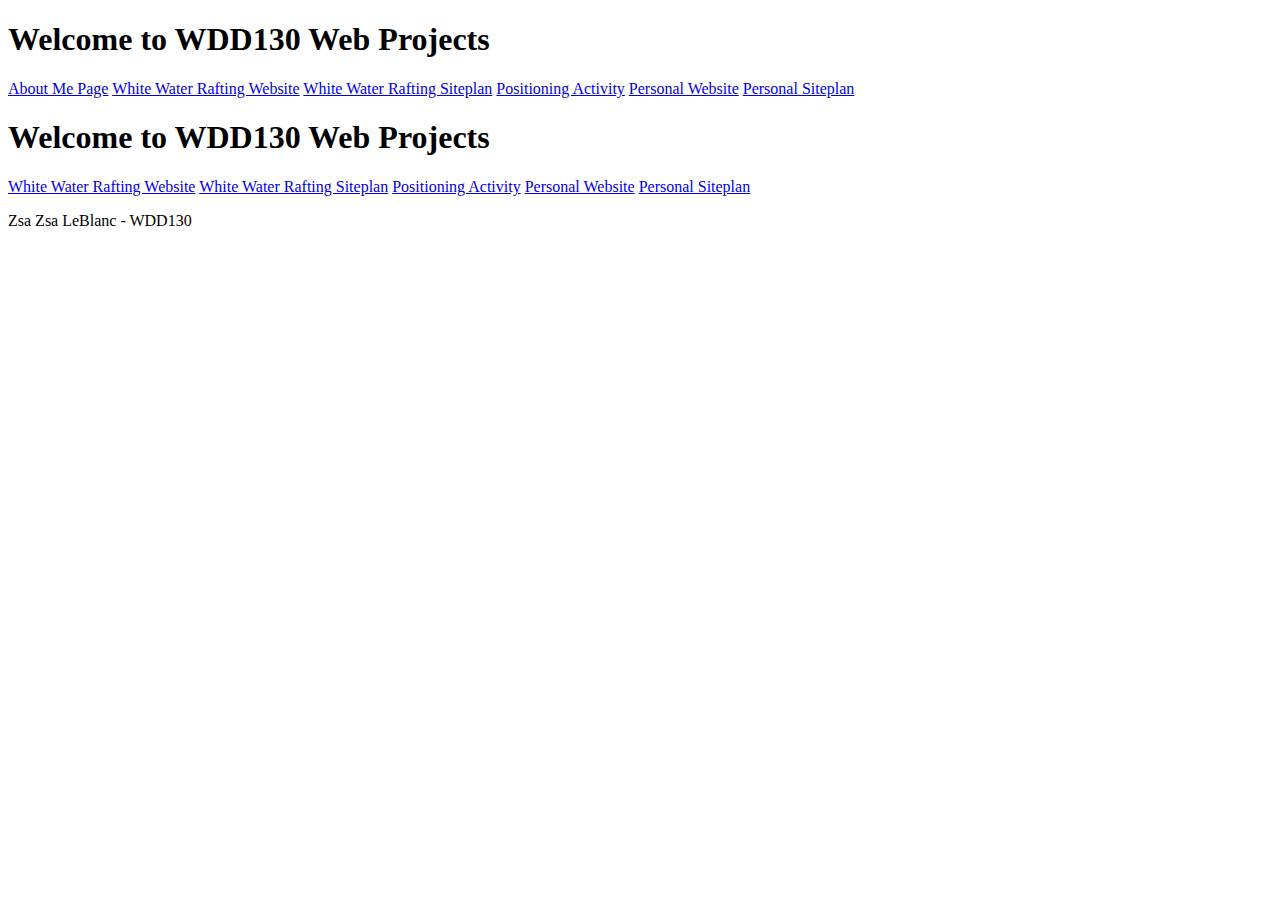
<file: index.html>
<!DOCTYPE html>
<html lang="en">
<head>
    <meta charset="UTF-8">
    <meta name="viewport" content="width=device-width, initial-scale=1.0">
    <title>WDD130 Home Page</title>
</head>
<body>
    <h1>Welcome to WDD130 Web Projects</h1>
    <nav>
        <a href="aboutme/index.html">About Me Page</a>             
        <a href="wwr/index.html">White Water Rafting Website</a>
        <a href="wwr/site-plan-rafting.html">White Water Rafting Siteplan</a>
        <a href="positioning/positioning.html">Positioning Activity</a>
        <a href="lonestarsharksofficial/index.html">Personal Website</a>
        <a href="lonestarsharks/site-plan.html">Personal Siteplan</a>
    </nav>
    <h1>Welcome to WDD130 Web Projects</h1>
    <nav>
        <a href="wwr/index.html">White Water Rafting Website</a>
        <a href="wwr/site-plan-rafting.html">White Water Rafting Siteplan</a>
        <a href="positioning/positioning.html">Positioning Activity</a>
        <a href="lonestarsharksofficial/index.html">Personal Website</a>
        <a href="lonestarsharks/site-plan.html">Personal Siteplan</a>
    </nav>  
<p>Zsa Zsa LeBlanc - WDD130</p>
</body>
</html>
</file>
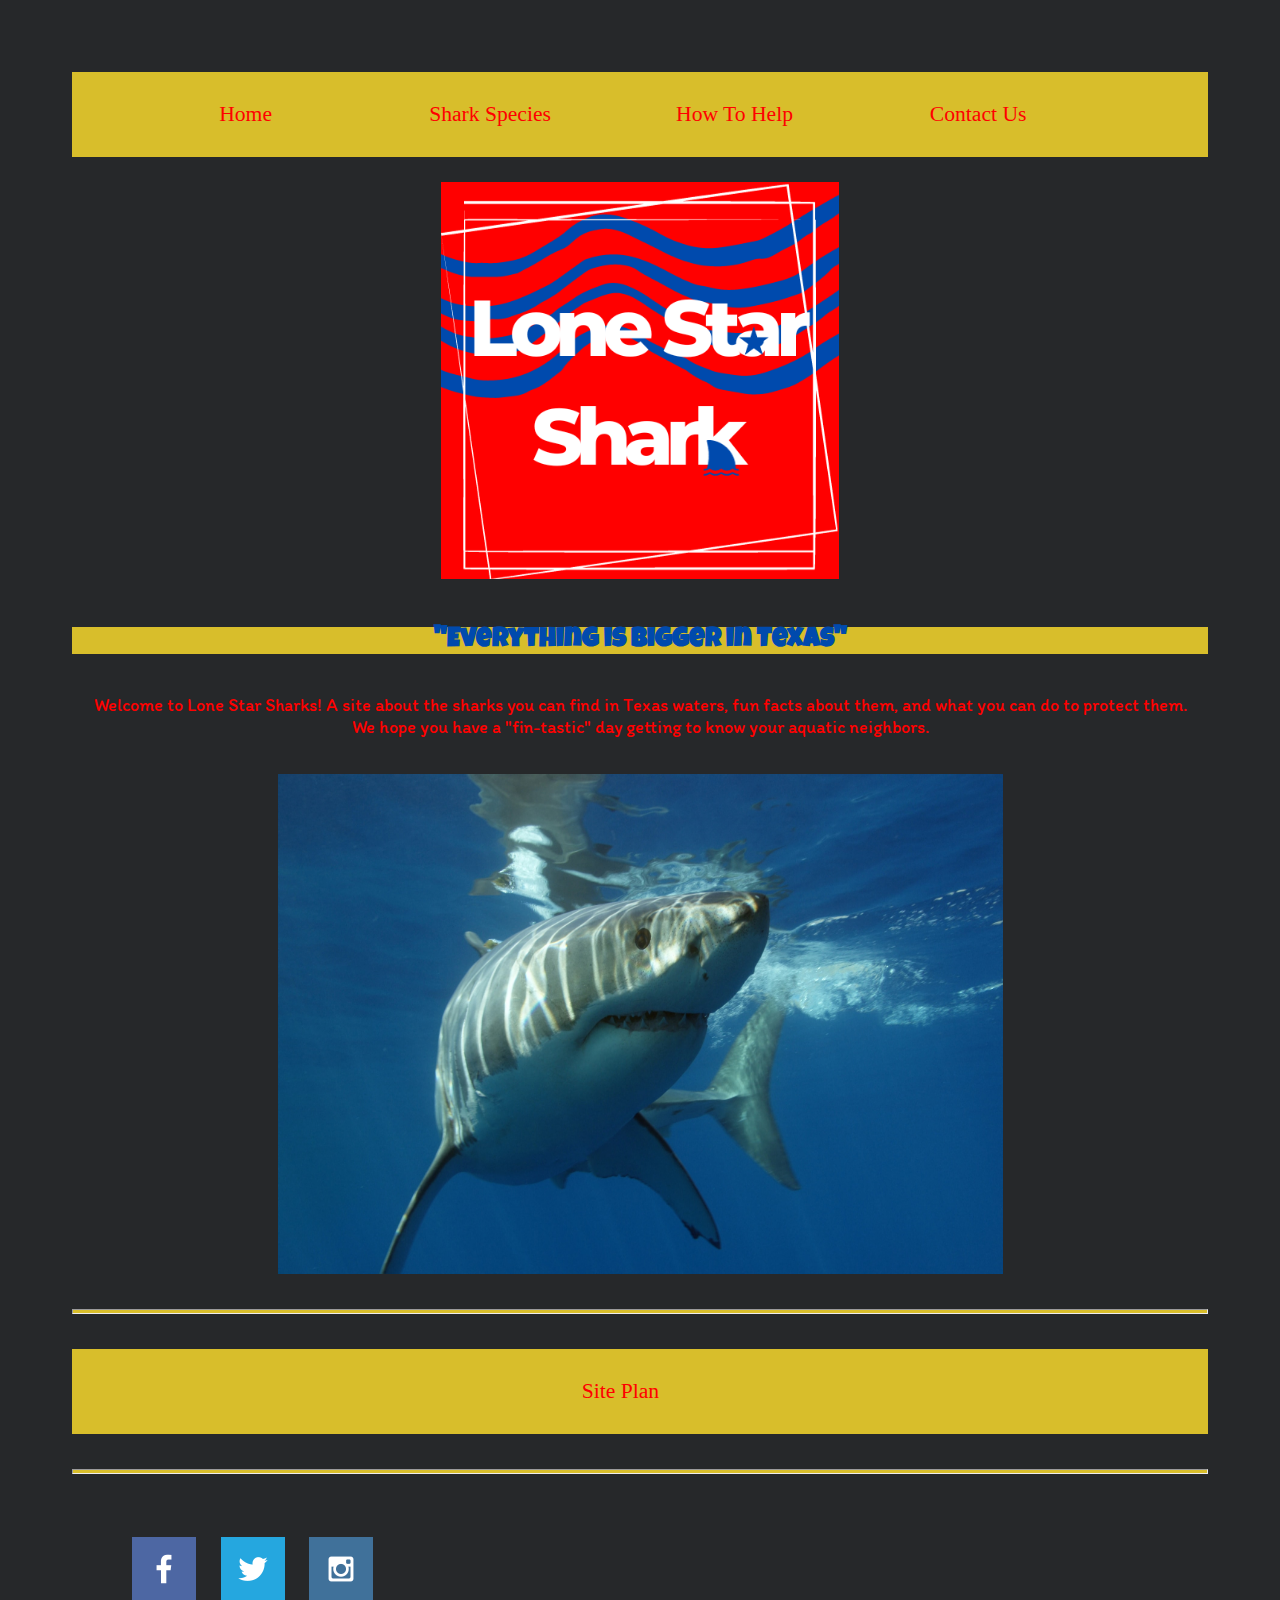
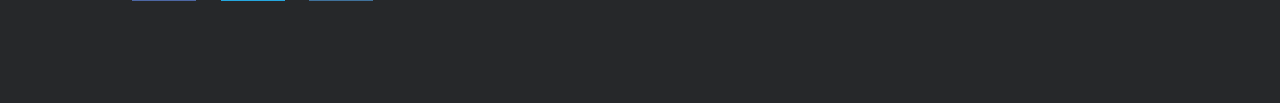
<file: lonestarsharksofficial/index.html>
<!DOCTYPE html>
<html lang="en-us">
    
  <head>
    <meta charset="utf-8">
    <title>Lone Star Sharks</title>
    <link type="text/css" rel="stylesheet" href="styles/lonestarshark.css">
  </head>

  <body>

      <nav>
        <a href="index.html">Home</a>
        <a href="shark_species.html">Shark Species</a>
        <a href="how_to_help.html">How To Help</a>
        <a href="contactus.html">Contact Us</a>
      </nav>

    <main class="main">

      <img class="logo" src="images/lone_star_shark.png" alt="Lone Star Sharks logo">

      <h2>"Everything is bigger in Texas"</h2>
      <p>Welcome to Lone Star Sharks! A site about the sharks you can find in Texas waters, fun facts about them, and what you can do to protect them. We hope you have a "fin-tastic" day getting to know your aquatic neighbors.</p>
      <div class="picturess">
        <img class="whiteshark" src="images/white_shark.jpg" alt="A great white shark swimming in open water">
      </div>
      <hr>
      <div class="wireframe">
        <a href="https://sharkzcodez.github.io/wdd130/lonestarsharks/site-plan.html" target="_blank">Site Plan</a>
      </div>
      <hr>
    </main>

  <footer>
    <div class="social">
      <a href="https://facebook.com" target="_blank">
          <img class="facebook" src="images/facebook.png" alt="fb icon">
      </a>
      <a href="https://twitter.com" target="_blank">
          <img class="twitter" src="images/twitter.png" alt="twitter icon">
      </a>
      <a href="https://instagram.com" target="_blank">
          <img class="instagram" src="images/instagram.png" alt="instagram icon">
      </a>
    </div>
  </footer>
</body>

</html>
</file>
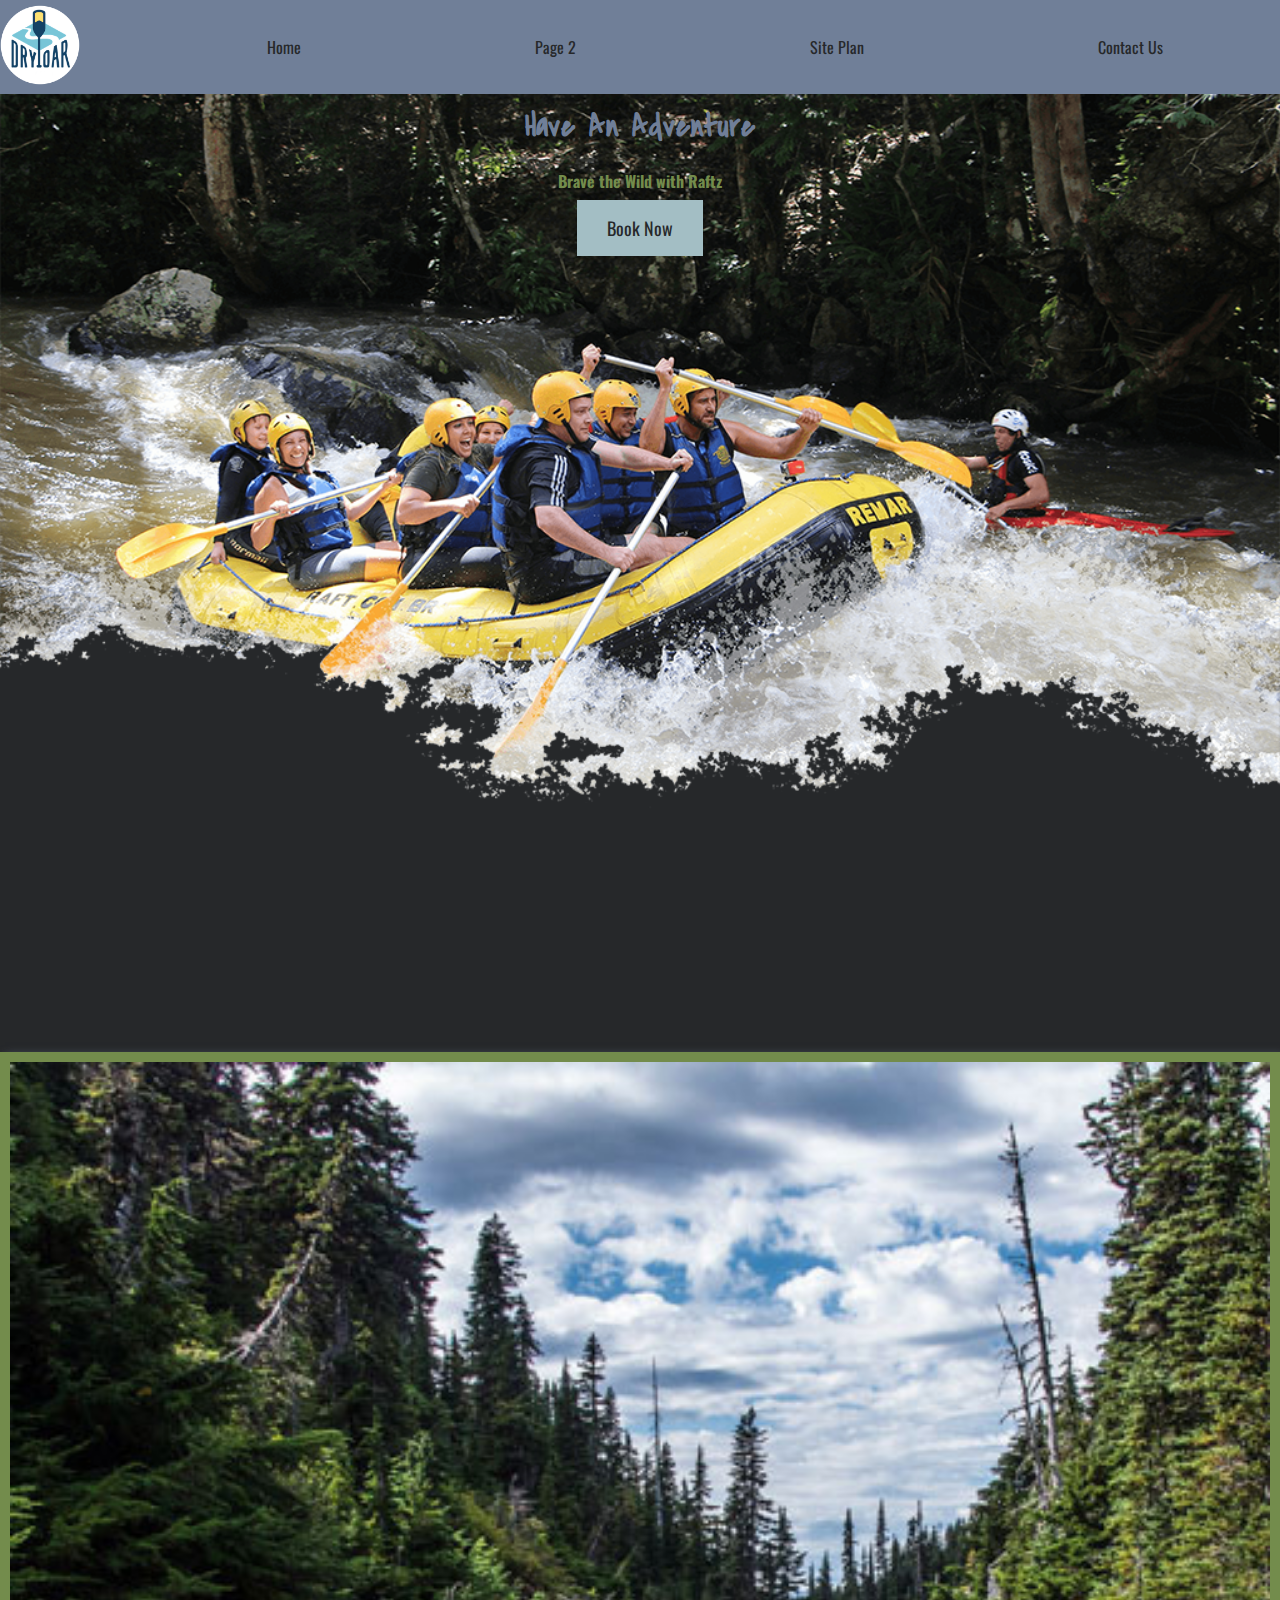
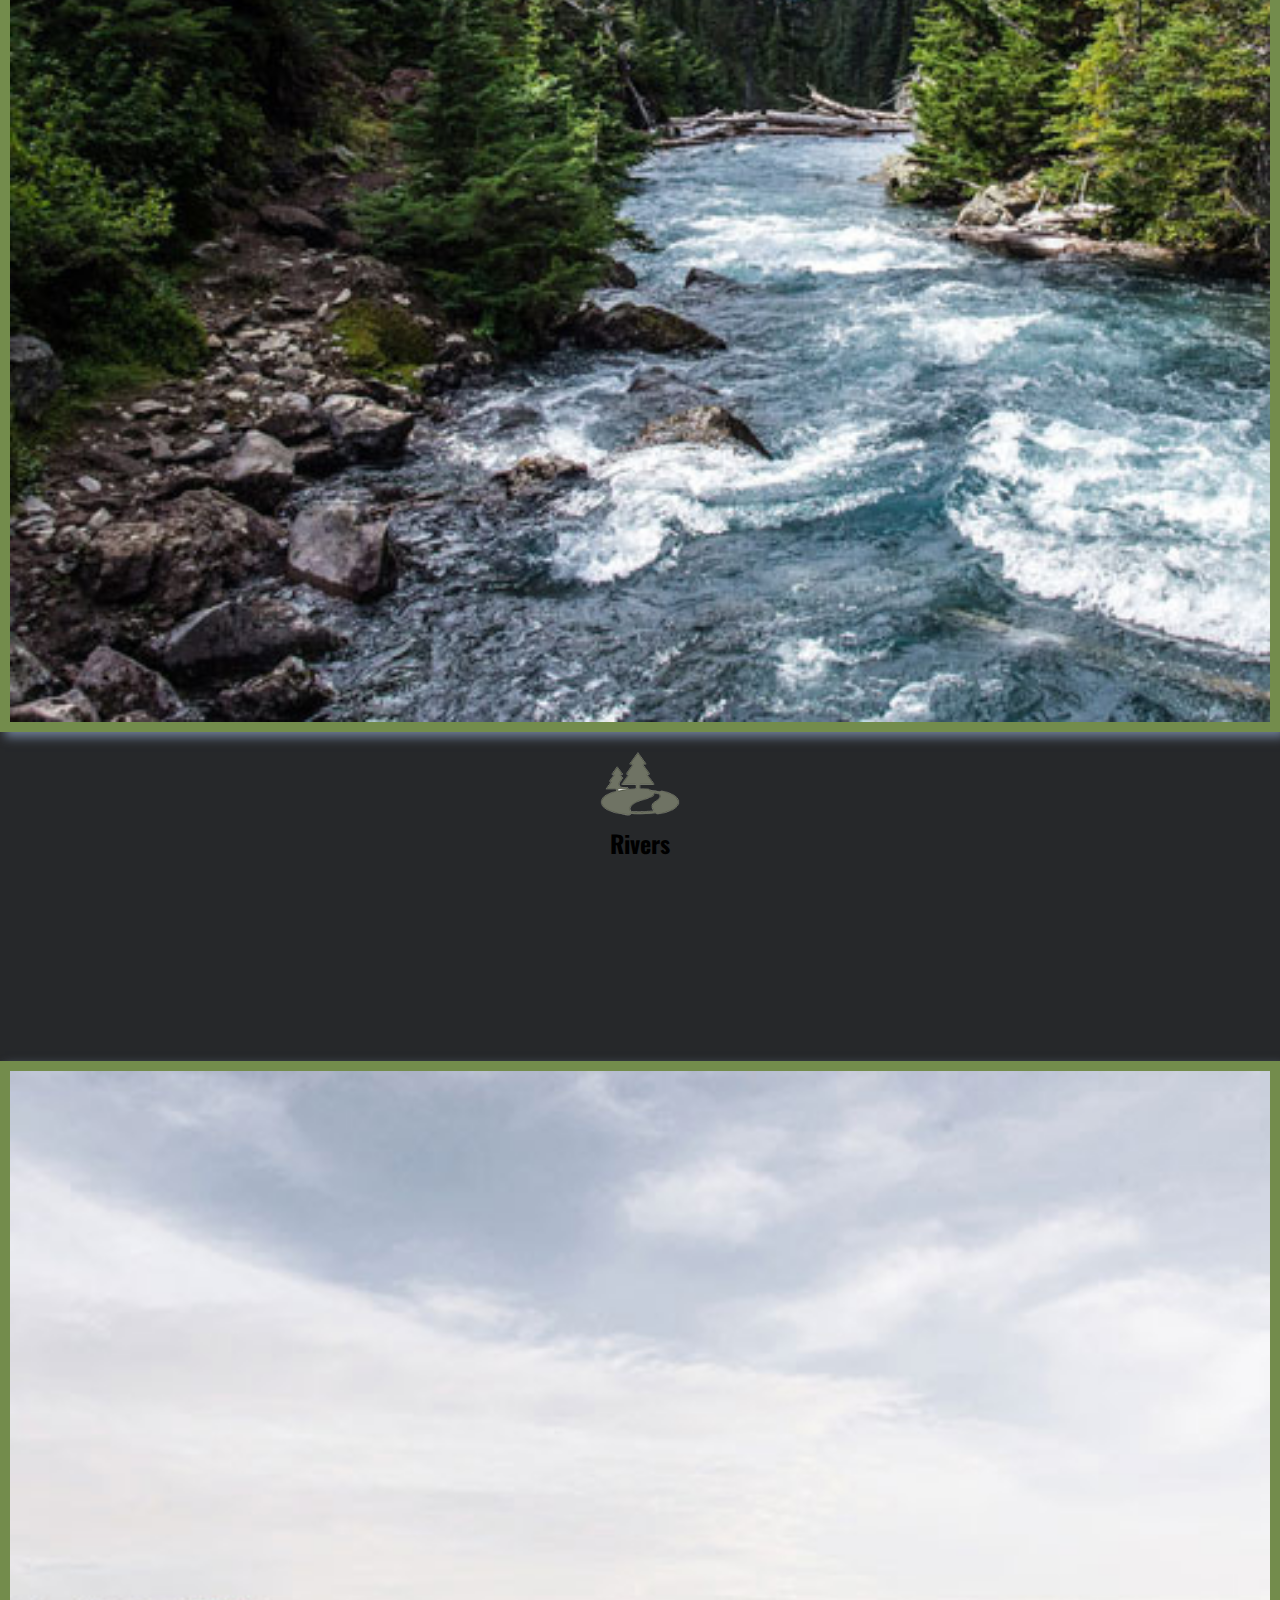
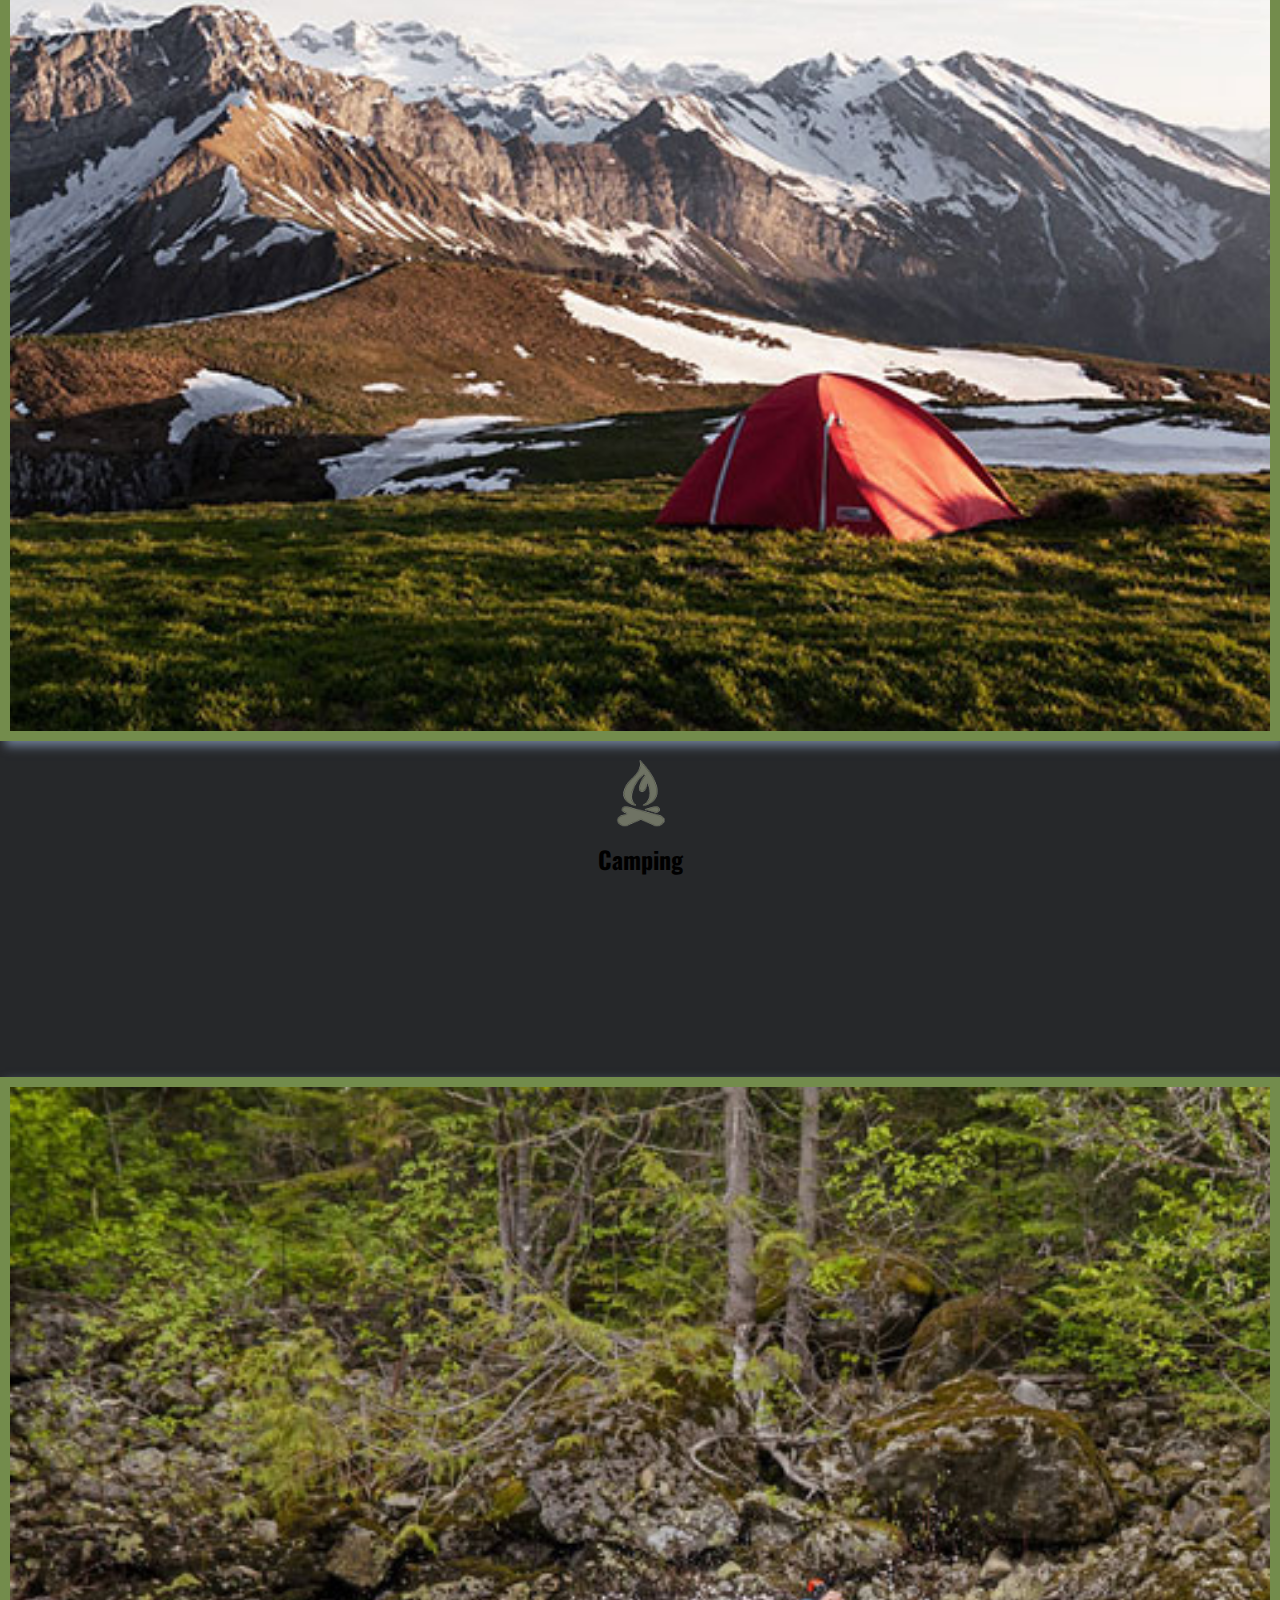
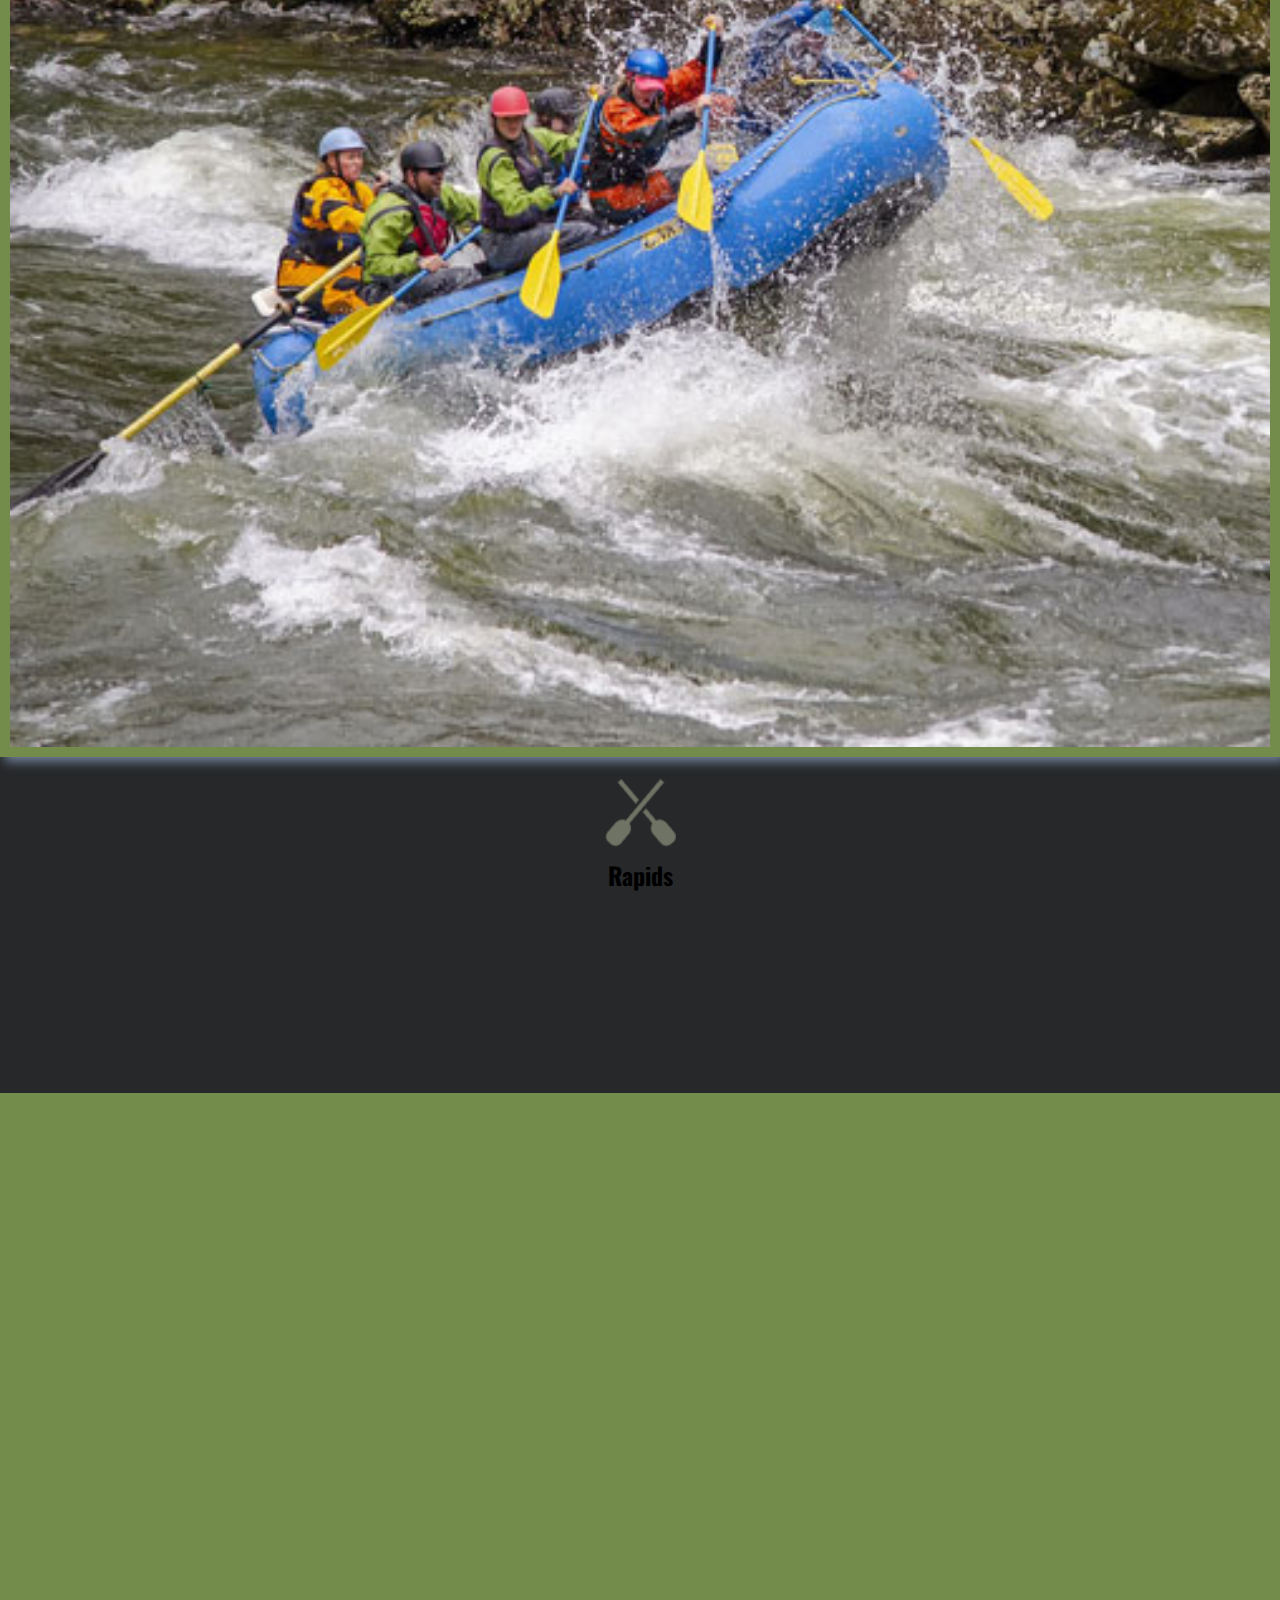
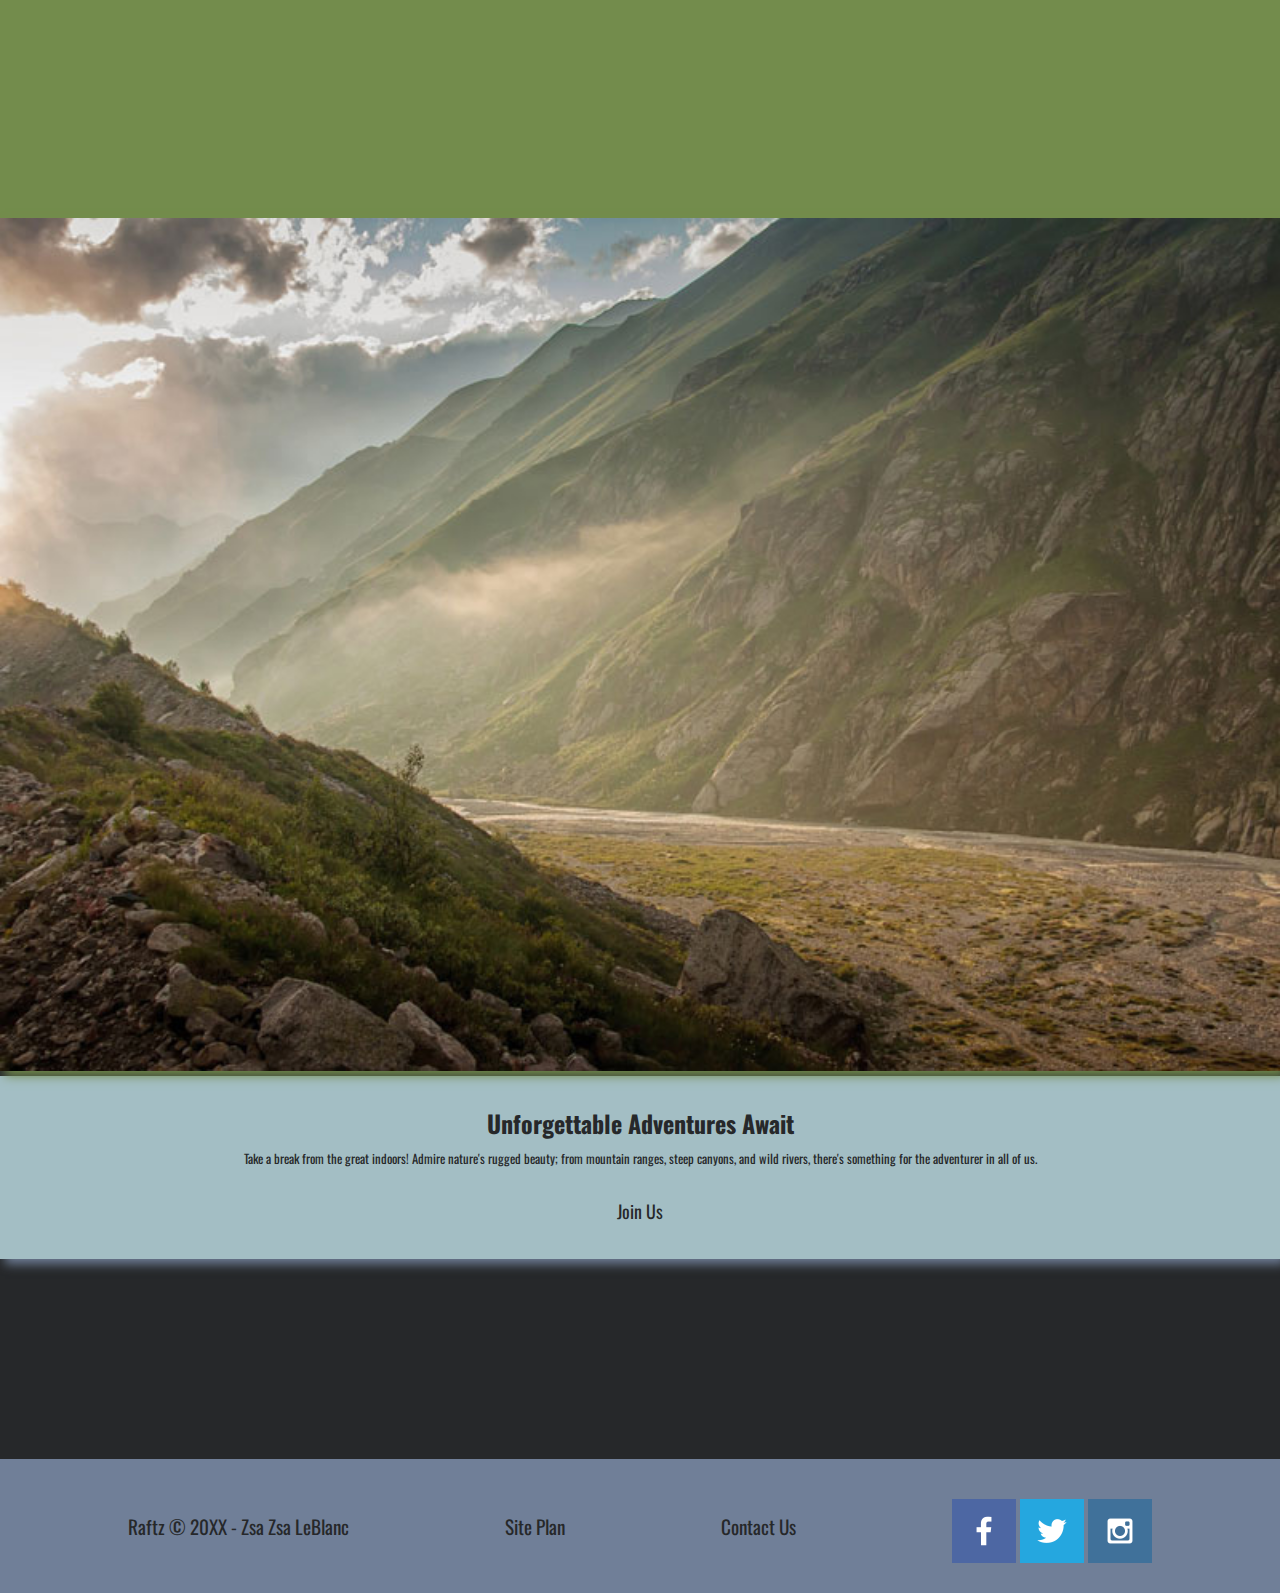
<file: wwr/index.html>
<!DOCTYPE html>
<html lang="en">
<head>
    <meta charset="UTF-8">
    <meta name="viewport" content="width=device-width, initial-scale=1.0">
    <title>Whitewater Rafting Excursions | Raftz | Home</title>
    <link rel="stylesheet" href="styles/style.css">
</head>
<body>
<header>
    <a id="logo_link" href="index.html">
        <img class="logo" src="images/logo.png" alt="Raftz Logo">
    </a>
    <nav>
        <a href="index.html">Home</a>
        <a href="#">Page 2</a>
        <a href="site-plan-rafting.html">Site Plan</a>
        <a href="contactus.html">Contact Us</a>
    </nav>
</header>
<div id="hero">
    <div id="hero-box">
        <img id="hero-img" src="images/hero.png" alt="People enjoying white water rafting">
    </div>
    <section id="hero-msg">
        <h1 class="home-title">Have An Adventure</h1>
        <h4>Brave the Wild with Raftz</h4>
        <div class='button-box'>
            <a class='book' href="contactus.html">Book Now</a>
        </div>
    </section>
</div>
<main class="home grid">
    <section class="rivers-card">
        <img class="card-img" src="images/rivers.jpg" alt="river in forest">
        <img class="icon" src="images/river_icon.png" alt="river icon">
        <h2>Rivers</h2>
    </section>
    <section class="camping-card">
        <img class="card-img" src="images/camping.jpg" alt="tent in mountains">
        <img class="icon" src="images/fire_icon.png" alt="fire icon">
        <h2>Camping</h2>
    </section>
    <section class="rapids-card">
        <img class="card-img" src="images/rapids.jpg" alt="rafting boat">
        <img class="icon" src="images/oars.png" alt="oars icon">
        <h2>Rapids</h2>
    </section>
    <div id="background"></div>
    <img class="mountains" src="images/mountains.jpg" alt="Misty mountains">
    <section class="msg">
        <h2>Unforgettable Adventures Await</h2>
        <p>Take a break from the great indoors! Admire nature's rugged beauty; from mountain ranges, steep canyons, and wild rivers, there's something for the adventurer in all of us. </p>
        <a class='join' href="rivers.html">Join Us</a>
    </section>
</main>
<footer>
    <p>Raftz &copy; 20XX - Zsa Zsa LeBlanc</p>
    <p><a href="site-plan-rafting.html">Site Plan</a></p>
    <p><a href="contactus.html">Contact Us</a></p>
    <div class="social">
        <a href="https://facebook.com" target="_blank">
            <img src="images/facebook.png" alt="fb icon">
        </a>
        <a href="https://twitter.com" target="_blank">
            <img src="images/twitter.png" alt="twitter icon">
        </a>
        <a href="https://instagram.com" target="_blank">
            <img src="images/instagram.png" alt="instagram icon">
        </a>
    </div>
</footer>
</body>
</html>
</file>
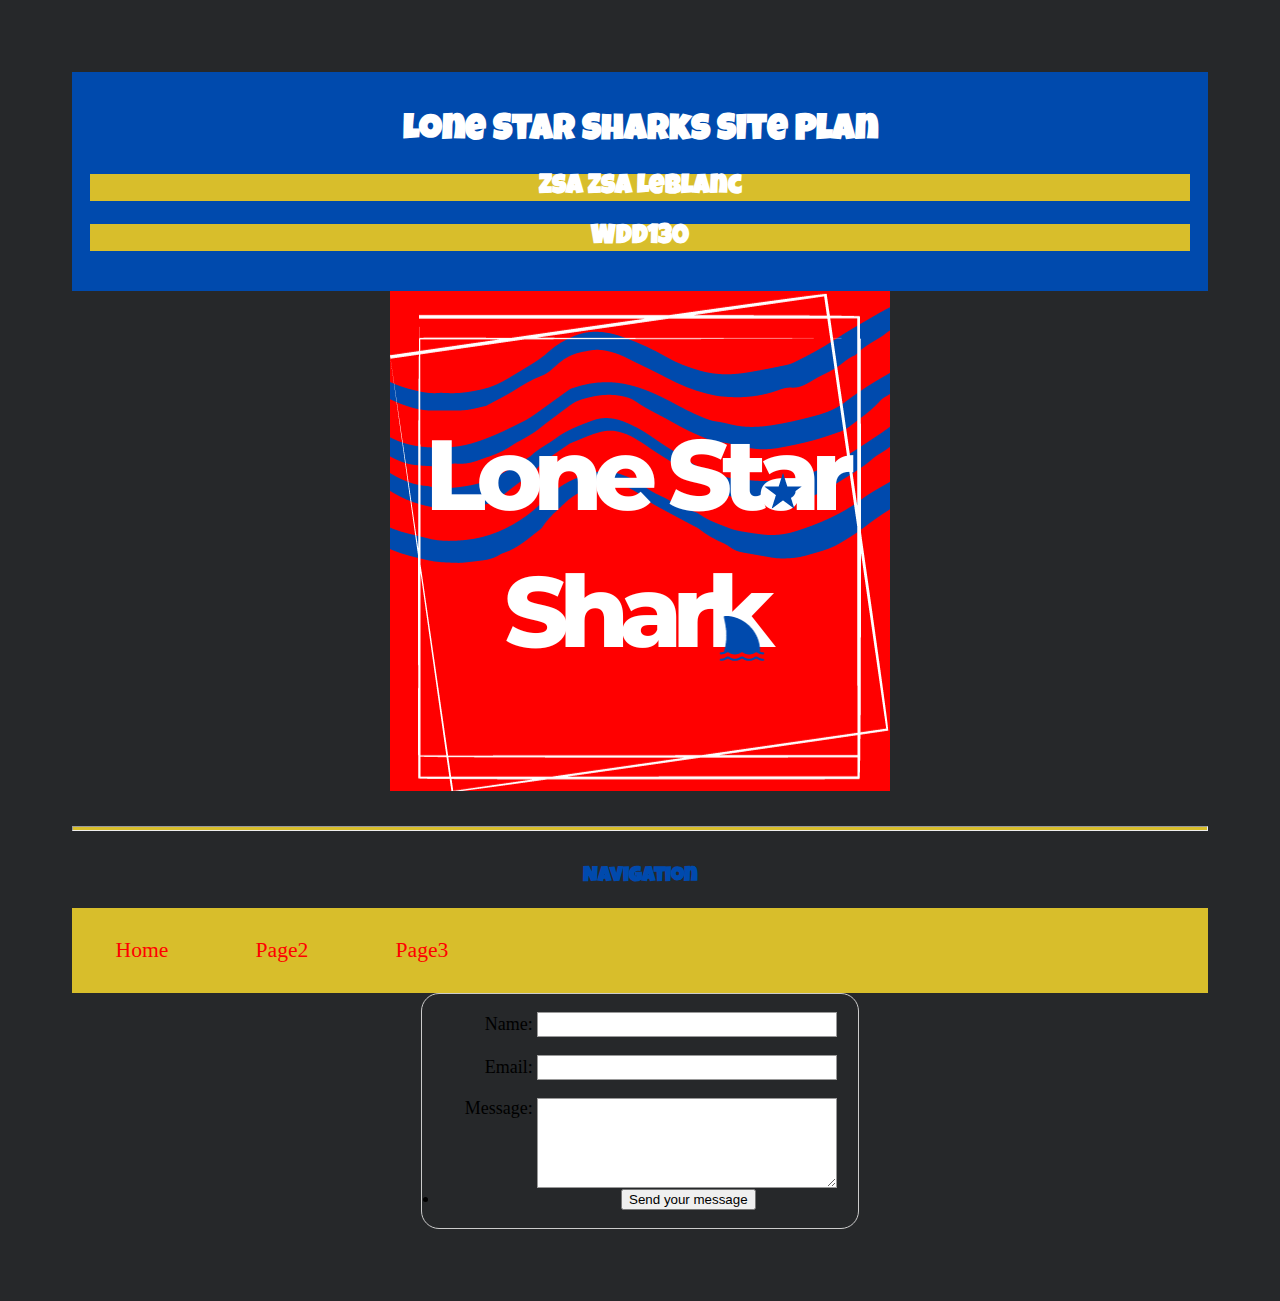
<file: lonestarsharks/contactus.html>
<!DOCTYPE html>
<html lang="en-us">
    
  <head>
    <meta charset="utf-8">
    <title>Contact Us</title>
    <link type="text/css" rel="stylesheet" href="styles/site-plan.css">
  </head>

  <body>
    <header>
      <h1>Lone Star Sharks Site Plan</h1>
      <h2>Zsa Zsa LeBlanc</h2>
      <h2>WDD130</h2>
      <style>
        form {
  /* Center the form on the page */
  margin: 0 auto;
  width: 400px;
  /* Form outline */
  padding: 1em;
  border: 1px solid #ccc;
  border-radius: 1em;
}

ul {
  list-style: none;
  padding: 0;
  margin: 0;
}

form li + li {
  margin-top: 1em;
}

label {
  /* Uniform size & alignment */
  display: inline-block;
  width: 90px;
  text-align: right;
}

input,
textarea {
  /* To make sure that all text fields have the same font settings
     By default, textareas have a monospace font */
  font: 1em sans-serif;

  /* Uniform text field size */
  width: 300px;
  box-sizing: border-box;

  /* Match form field borders */
  border: 1px solid #999;
}

input:focus,
textarea:focus {
  /* Additional highlight for focused elements */
  border-color: #000;
}

textarea {
  /* Align multiline text fields with their labels */
  vertical-align: top;

  /* Provide space to type some text */
  height: 5em;
}

.button {
  /* Align buttons with the text fields */
  padding-left: 90px; /* same size as the label elements */
}

button {
  /* This extra margin represent roughly the same space as the space
     between the labels and their text fields */
  margin-left: 0.5em;
}

#feedback {
    background-color: antiquewhite;
    position: absolute;
    top: 0;
    left: 0;
    right: 0;
    padding: .5em;
    /* make this element invisible until we are ready for it */
    display: none;      
}
.moveDown {
    margin-top: 3em;
}

      </style>
      
    </header>
      <img src="images/lone_star_shark.png" alt="Lone Star Sharks logo">
      <hr>

      <h3>
        Navigation
      </h3>
      <nav>
        <a href="site-plan.html">Home</a>
        <a href="shark_species.html">Page2</a>
        <a href="how_to_help.html">Page3</a>
      </nav>
    
      

    <main>
     
        <div id="feedback"></div>

      <form action="/my-handling-form-page" method="post">
        <ul>
          <li>
            <label for="name">Name:</label>
            <input type="text" id="name" name="user_name" />
          </li>
          <li>
            <label for="mail">Email:</label>
            <input type="email" id="mail" name="user_email" />
          </li>
          <li>
            <label for="msg">Message:</label>
            <textarea id="msg" name="user_message"></textarea>
          </li>
        </ul>

        <li class="button">
            <button type="submit">Send your message</button>
          </li>
          
      </form>
      

    </main>
    <script>
        // get the feedback div element so we can do something with it.
        const feedbackElement = document.getElementById('feedback');
        // get the form so we can read what was entered in it.
        const formElement = document.forms[0];
        // add a 'listener' to wait for a submission of our form. When that happens run the code below.
        formElement.addEventListener('submit', function(e) {
            // stop the form from doing the default action.
            e.preventDefault();
            // set the contents of our feedback element to a message letting the user know the form was submitted successfully. Notice that we pull the name that was entered in the form to personalize the message!
            feedbackElement.innerHTML = 'Hello '+ formElement.user_name.value +'! Thank you for your message. We will get back with you as soon as possible!';
            // make the feedback element visible.
            feedbackElement.style.display = "block";
            // add a class to move everything down so our message doesn't cover it.
            document.body.classList.toggle('moveDown');
        });
    </script>
  </body>

</html>
</file>
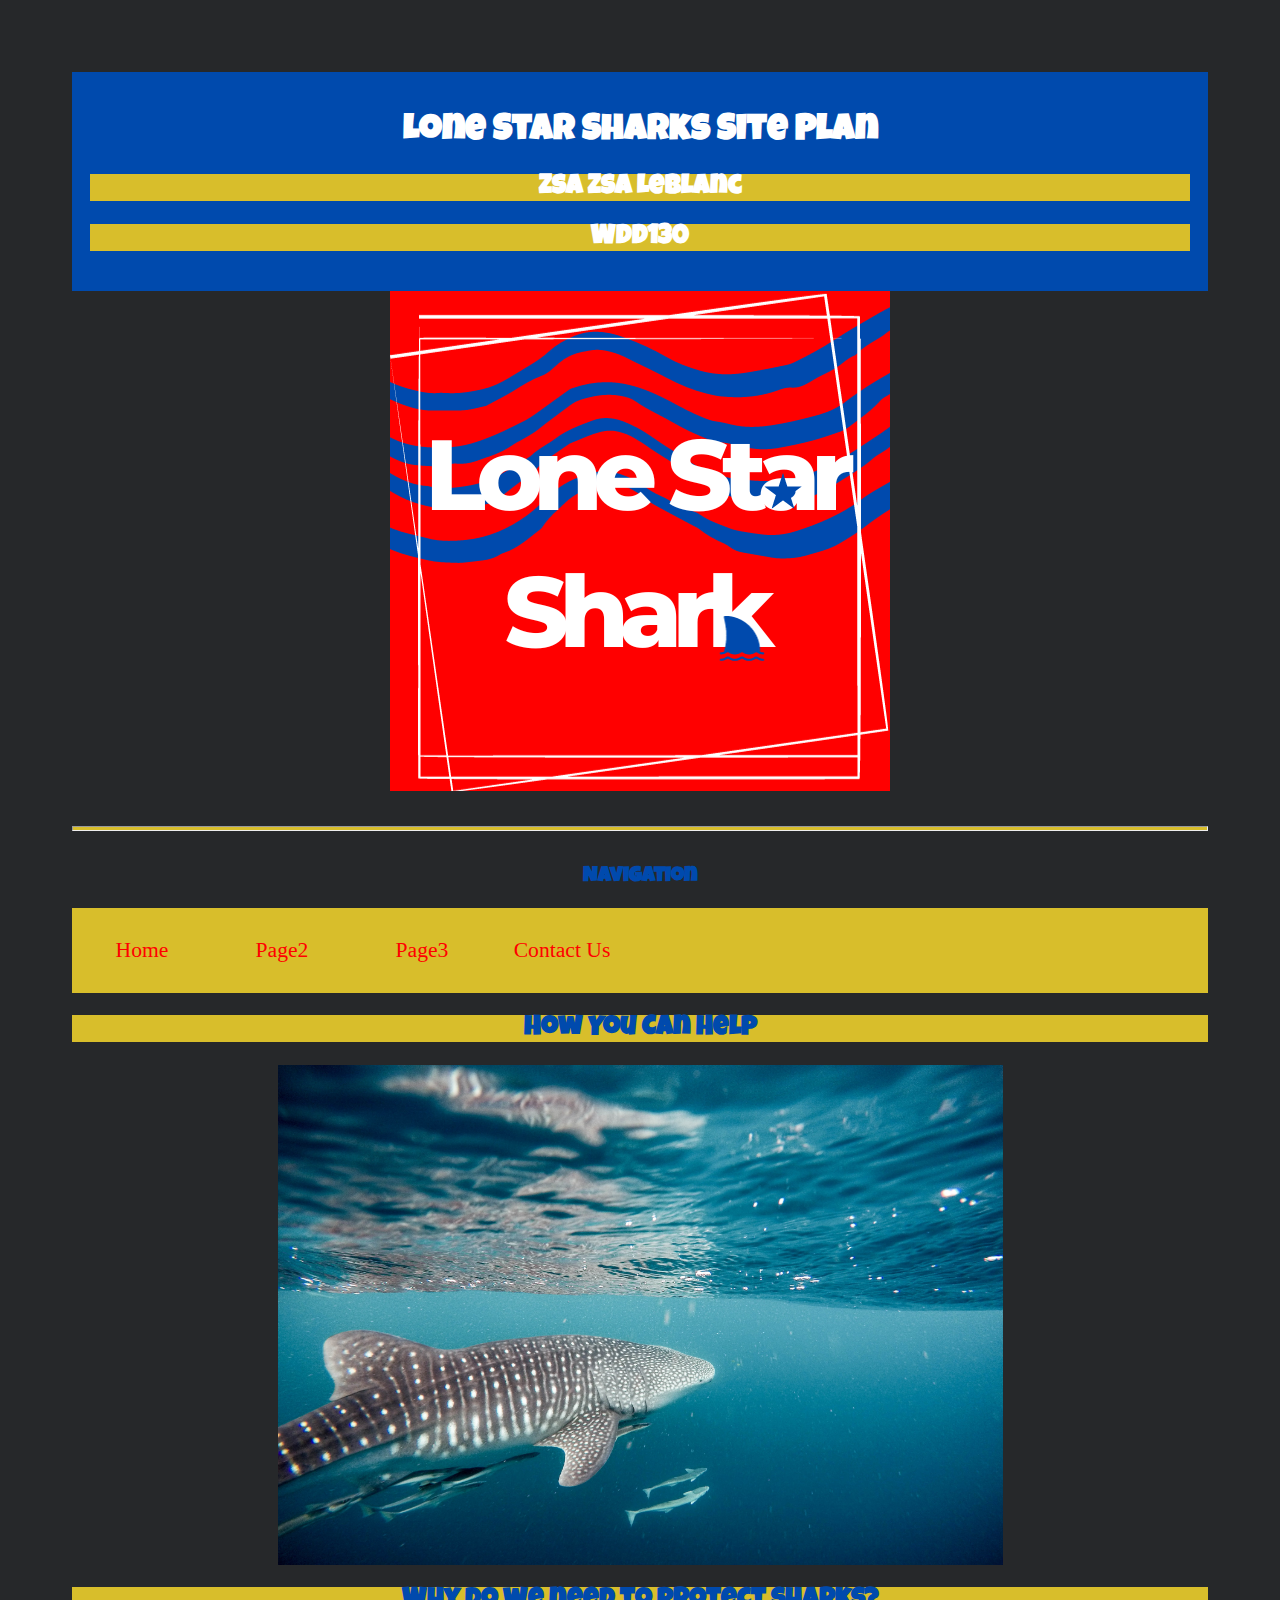
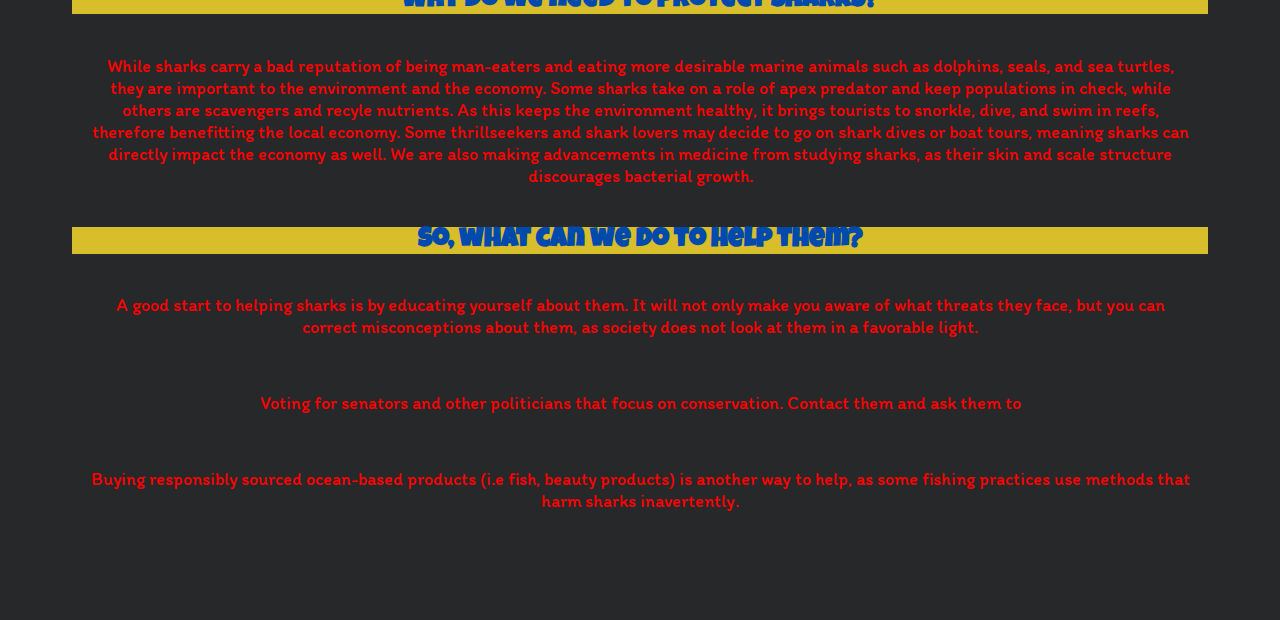
<file: lonestarsharks/how_to_help.html>
<!DOCTYPE html>
<html lang="en-us">
    
  <head>
    <meta charset="utf-8">
    <title>Site Plan</title>
    <link type="text/css" rel="stylesheet" href="styles/site-plan.css">
  </head>

  <body>
    <header>
      <h1>Lone Star Sharks Site Plan</h1>
      <h2>Zsa Zsa LeBlanc</h2>
      <h2>WDD130</h2>
    </header>
    
      <img src="images/lone_star_shark.png" alt="Lone Star Sharks logo">
      <hr>

      <h3>
        Navigation
      </h3>
      <nav>
        <a href="site-plan.html">Home</a>
        <a href="shark_species.html">Page2</a>
        <a href="how_to_help.html">Page3</a>
        <a href="contactus.html">Contact Us</a>
      </nav>

      <main class="help">
        <h2>How You Can Help</h2>
        <div class="whale">
          <img class="whaleshark" src="images/whale_shark.jpg" alt="A whale shark swimming with remoras">
        </div>
        <section class="why">
        <h2>Why do we need to protect sharks?</h2>
          <p>While sharks carry a bad reputation of being man-eaters and eating more desirable marine animals such as dolphins, seals, and sea turtles, they are important to the environment and the economy. Some sharks take on a role of apex predator and keep populations in check, while others are scavengers and recyle nutrients. As this keeps the environment healthy, it brings tourists to snorkle, dive, and swim in reefs, therefore benefitting the local economy. Some thrillseekers and shark lovers may decide to go on shark dives or boat tours, meaning sharks can directly impact the economy as well. We are also making advancements in medicine from studying sharks, as their skin and scale structure discourages bacterial growth.</p>
          <h2>So, what can we do to help them?</h2>
          <p>A good start to helping sharks is by educating yourself about them. It will not only make you aware of what threats they face, but you can correct misconceptions about them, as society does not look at them in a favorable light.</p>
          <p>Voting for senators and other politicians that focus on conservation. Contact them and ask them to </p>
          <p>Buying responsibly sourced ocean-based products (i.e fish, beauty products) is another way to help, as some fishing practices use methods that harm sharks inavertently.</p>
        </section>
      </main>
  </body>

</html>
</file>
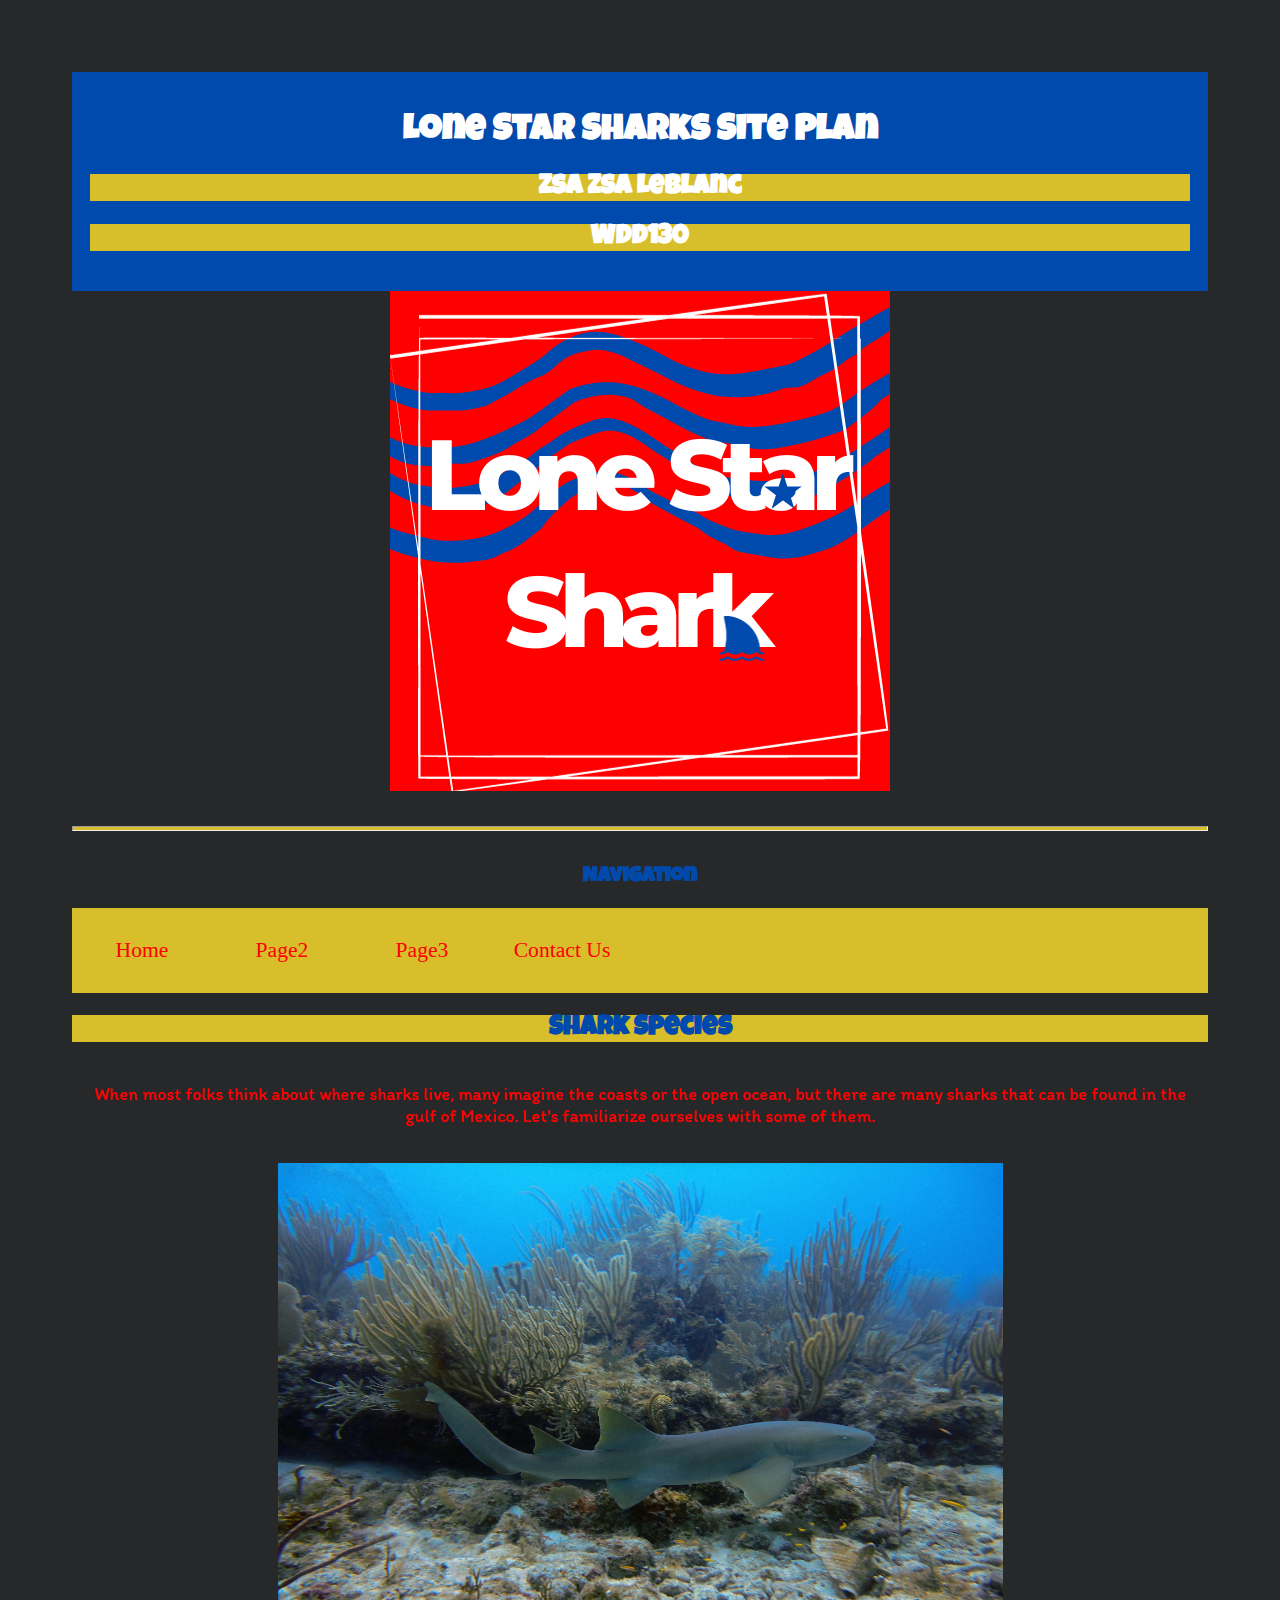
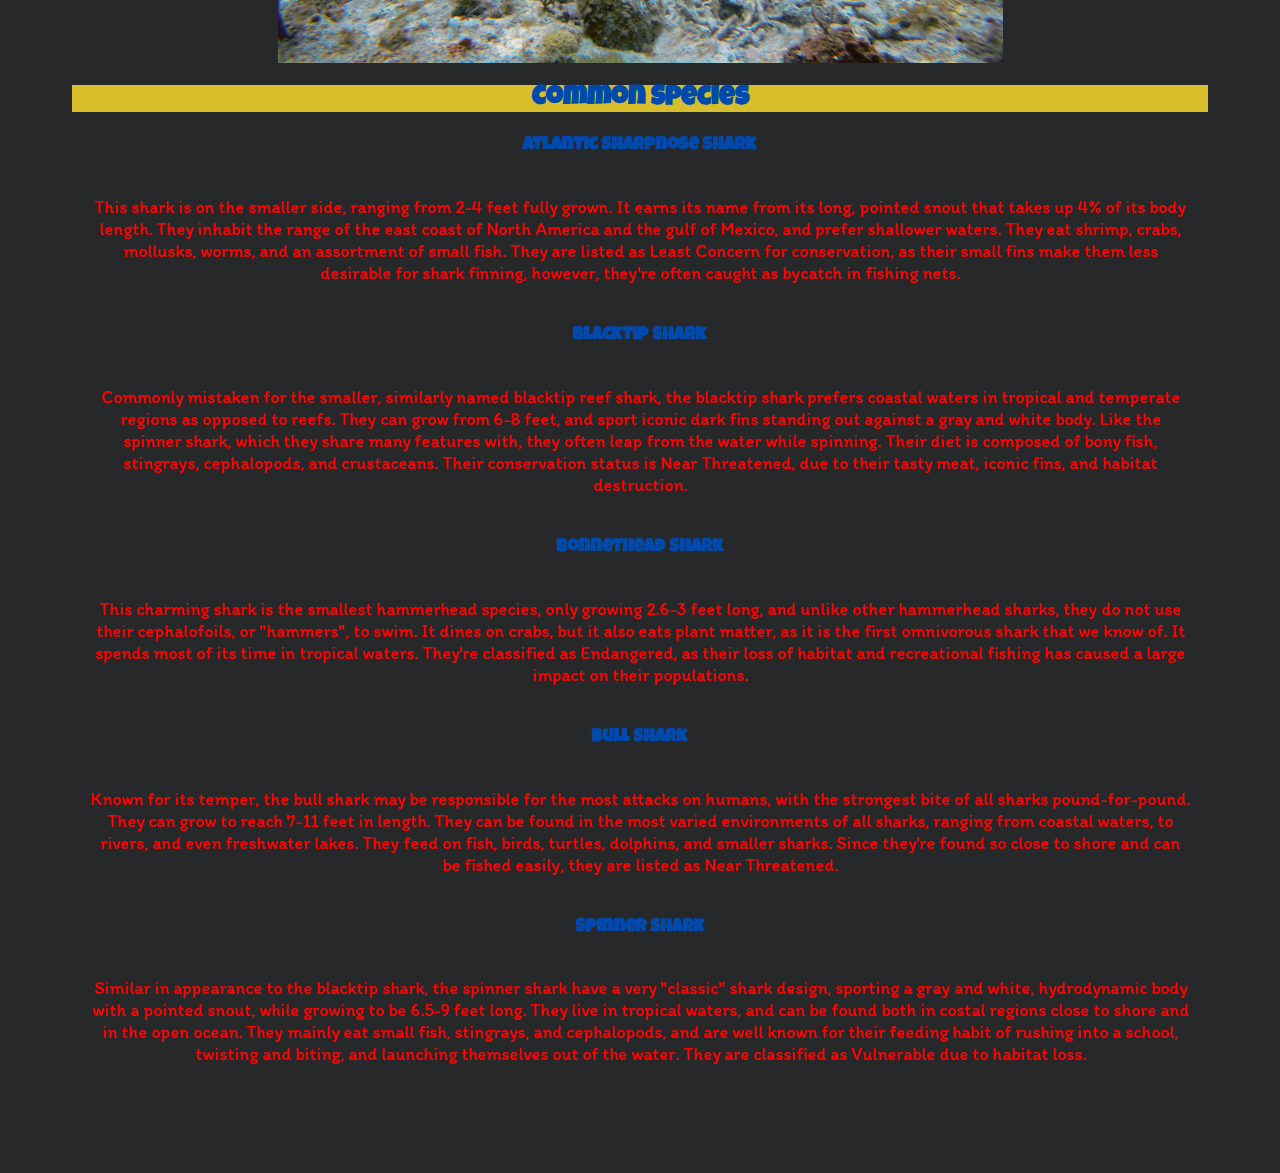
<file: lonestarsharks/shark_species.html>
<!DOCTYPE html>
<html lang="en-us">
    
  <head>
    <meta charset="utf-8">
    <title>Site Plan</title>
    <link type="text/css" rel="stylesheet" href="styles/site-plan.css">
  </head>

  <body>
    <header>
      <h1>Lone Star Sharks Site Plan</h1>
      <h2>Zsa Zsa LeBlanc</h2>
      <h2>WDD130</h2>
    </header>
      <img src="images/lone_star_shark.png" alt="Lone Star Sharks logo">
      <hr>

      <h3>
        Navigation
      </h3>
      <nav>
        <a href="site-plan.html">Home</a>
        <a href="shark_species.html">Page2</a>
        <a href="how_to_help.html">Page3</a>
        <a href="contactus.html">Contact Us</a>
      </nav>

    <main class="species">
      <section class="head_s">
        <h2>Shark Species</h2>
        <p>
          When most folks think about where sharks live, many imagine the coasts or the open ocean, but there are many sharks that can be found in the gulf of Mexico. Let's familiarize ourselves with some of them.
        </p>
      </section>
      <div class="nurse">
        <img class="nurseshark" src="images/nurse_shark.jpg" alt="A nurse shark swimming in a reef">
      </div>
      <section class="common">
      <h2>Common Species</h2>
        <h4>Atlantic Sharpnose Shark</h4>
        <p>This shark is on the smaller side, ranging from 2-4 feet fully grown. It earns its name from its long, pointed snout that takes up 4% of its body length. They inhabit the range of the east coast of North America and the gulf of Mexico, and prefer shallower waters. They eat shrimp, crabs, mollusks, worms, and an assortment of small fish. They are listed as Least Concern for conservation, as their small fins make them less desirable for shark finning, however, they're often caught as bycatch in fishing nets.</p>
        <h4>Blacktip shark</h4>
        <p>Commonly mistaken for the smaller, similarly named blacktip reef shark, the blacktip shark prefers coastal waters in tropical and temperate regions as opposed to reefs. They can grow from 6-8 feet, and sport iconic dark fins standing out against a gray and white body. Like the spinner shark, which they share many features with, they often leap from the water while spinning. Their diet is composed of bony fish, stingrays, cephalopods, and crustaceans. Their conservation status is Near Threatened, due to their tasty meat, iconic fins, and habitat destruction.</p>
        <h4>Bonnethead Shark</h4>
        <p>This charming shark is the smallest hammerhead species, only growing 2.6-3 feet long, and unlike other hammerhead sharks, they do not use their cephalofoils, or "hammers", to swim. It dines on crabs, but it also eats plant matter, as it is the first omnivorous shark that we know of. It spends most of its time in tropical waters. They're classified as Endangered, as their loss of habitat and recreational fishing has caused a large impact on their populations.</p>
        <h4>Bull Shark</h4>
        <p>Known for its temper, the bull shark may be responsible for the most attacks on humans, with the strongest bite of all sharks pound-for-pound. They can grow to reach 7-11 feet in length. They can be found in the most varied environments of all sharks, ranging from coastal waters, to rivers, and even freshwater lakes. They feed on fish, birds, turtles, dolphins, and smaller sharks. Since they're found so close to shore and can be fished easily, they are listed as Near Threatened.</p>
        <h4>Spinner Shark</h4>
        <p>Similar in appearance to the blacktip shark, the spinner shark have a very "classic" shark design, sporting a gray and white, hydrodynamic body with a pointed snout, while growing to be 6.5-9 feet long. They live in tropical waters, and can be found both in costal regions close to shore and in the open ocean. They mainly eat small fish, stingrays, and cephalopods, and are well known for their feeding habit of rushing into a school, twisting and biting, and launching themselves out of the water. They are classified as Vulnerable due to habitat loss.</p>
      </section>
    </main>
  </body>

</html>
</file>
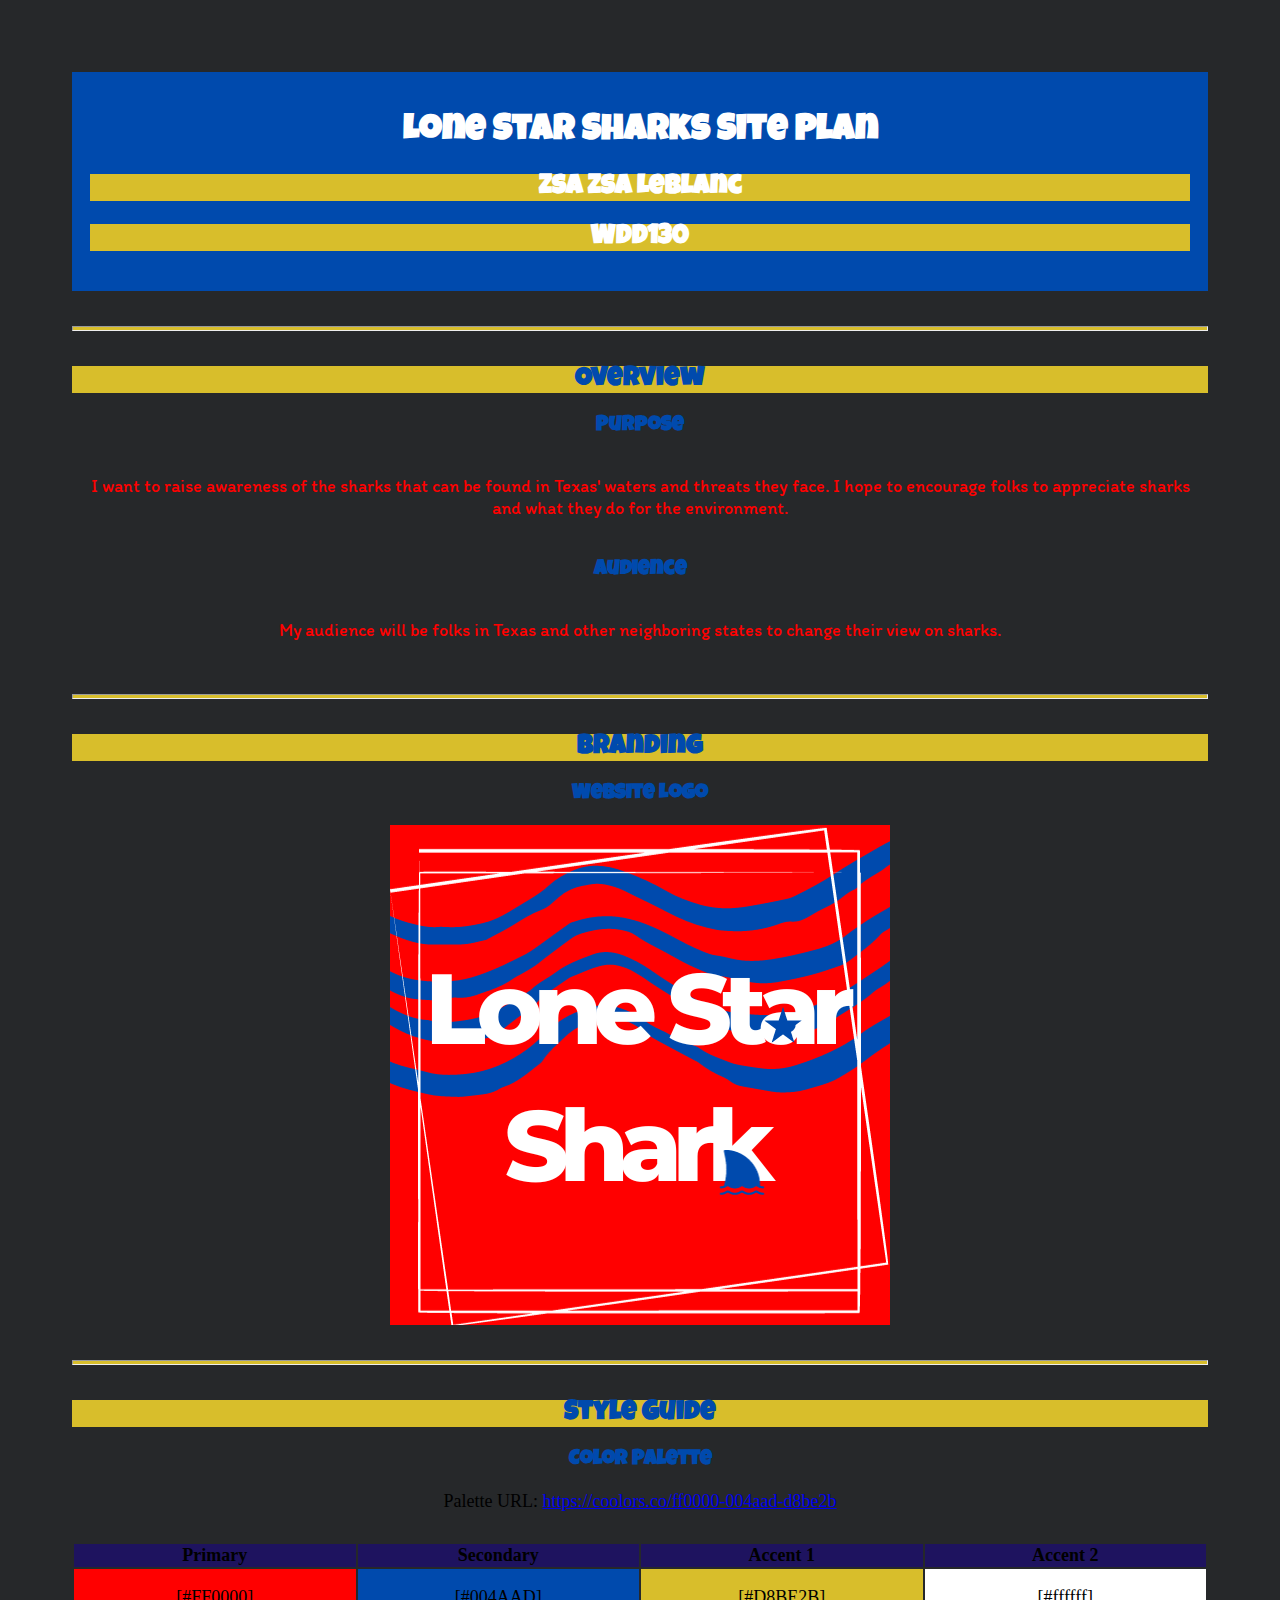
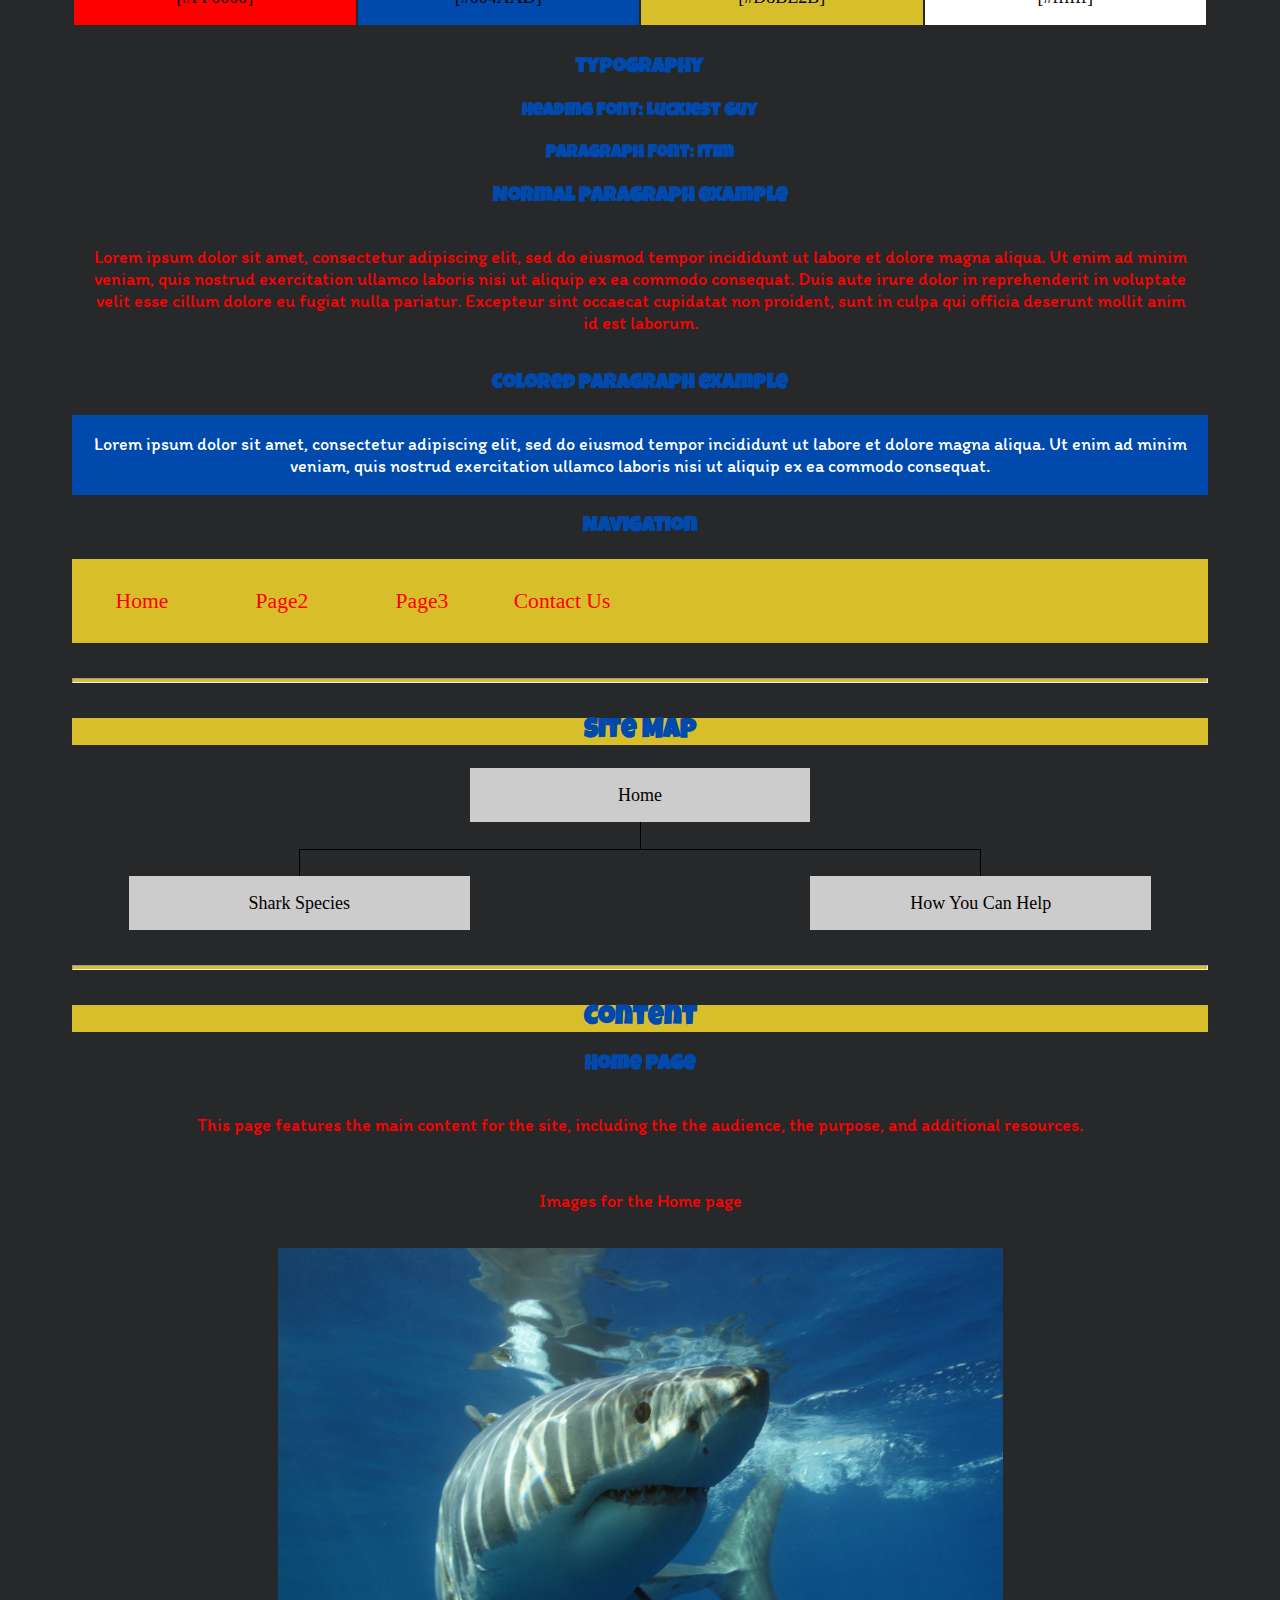
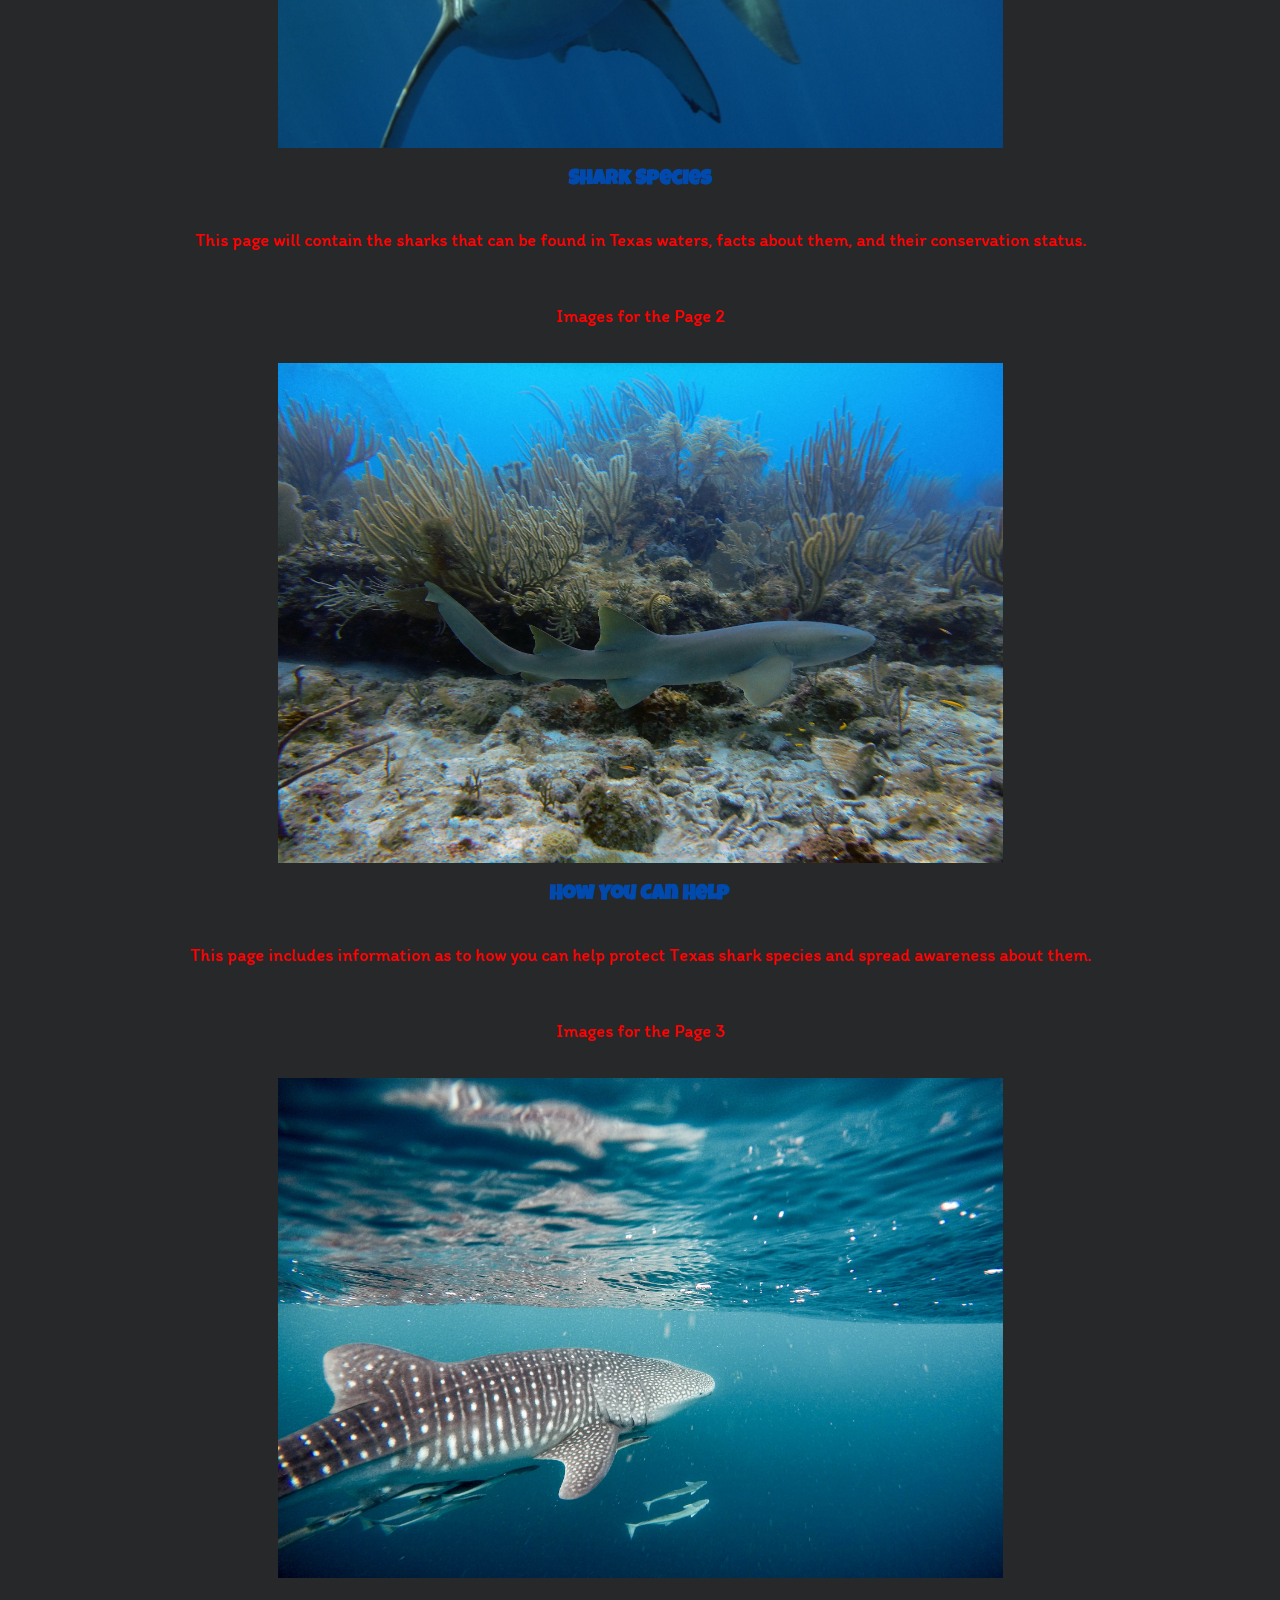
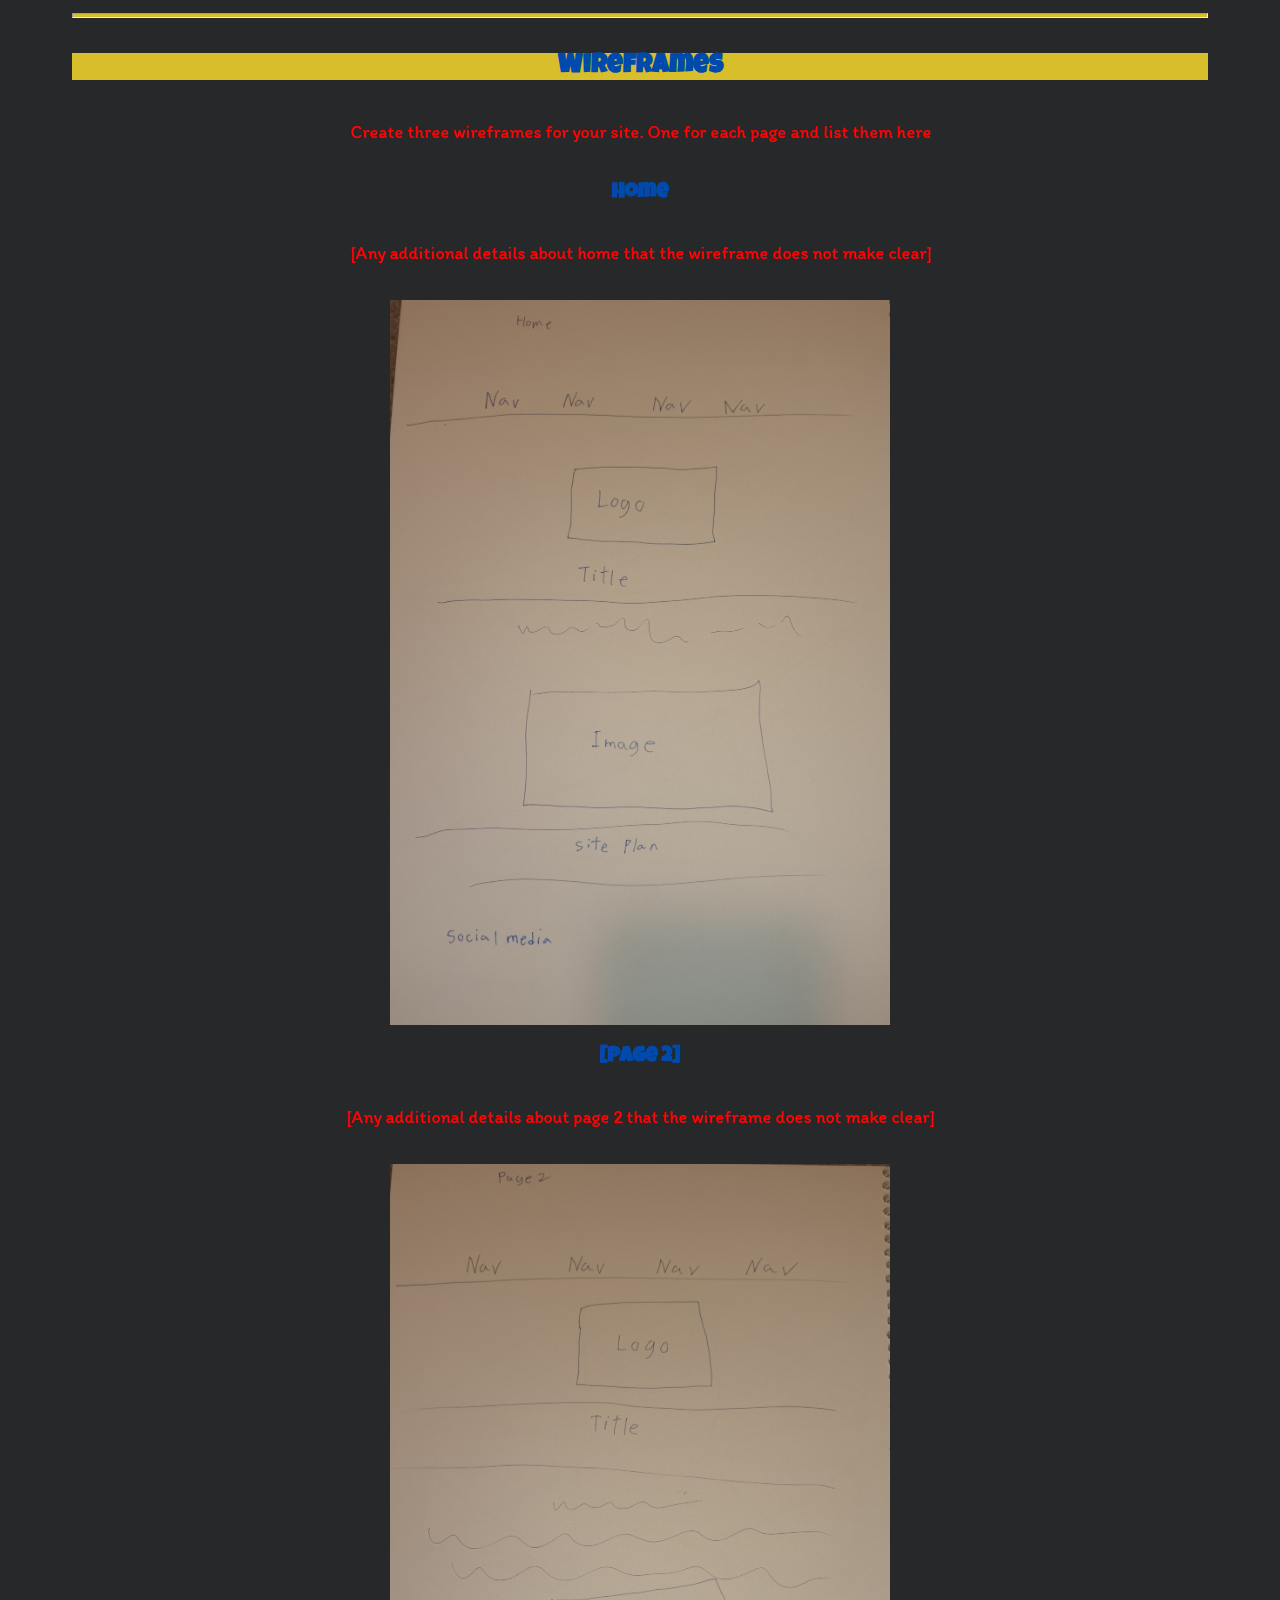
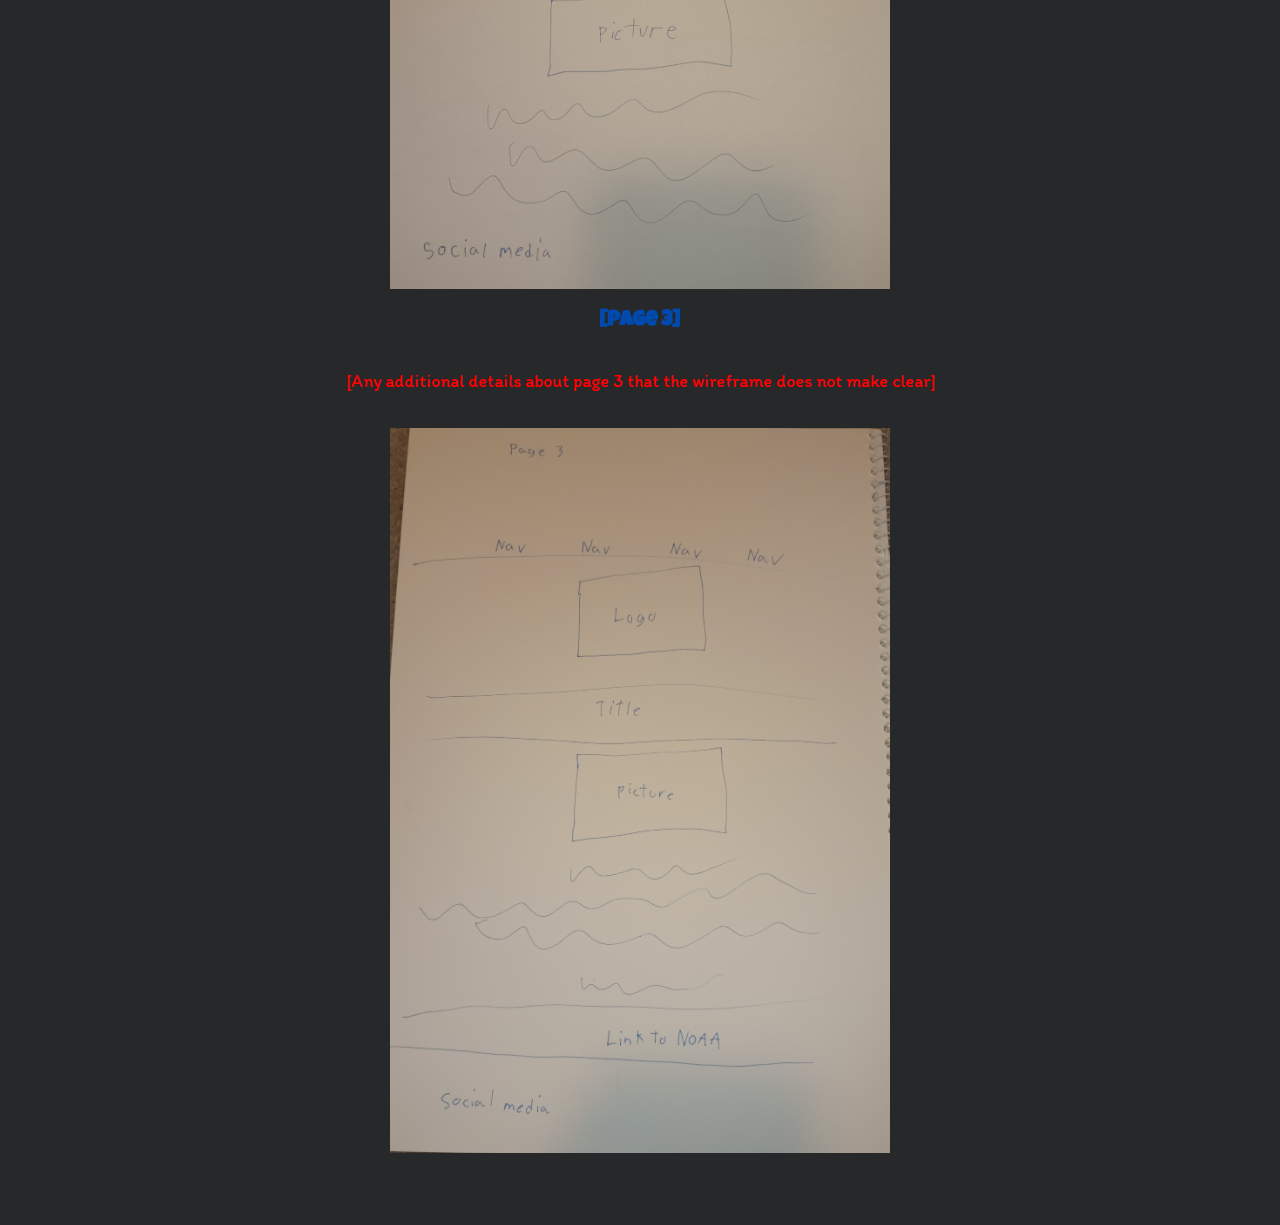
<file: lonestarsharks/site-plan.html>
<!DOCTYPE html>
<html lang="en-us">
    
  <head>
    <meta charset="utf-8">
    <title>Site Plan</title>
    <link type="text/css" rel="stylesheet" href="styles/site-plan.css">
  </head>

  <body>
    <header>
      <h1>Lone Star Sharks Site Plan</h1>
      <h2>Zsa Zsa LeBlanc</h2>
      <h2>WDD130</h2>
    </header>
      <hr>
      <h2>Overview</h2>
      <h3>Purpose</h3>
      <p>I want to raise awareness of the sharks that can be found in Texas' waters and threats they face. I hope to encourage folks to appreciate sharks and what they do for the environment.</p>


      <h3>Audience</h3>
      <p>My audience will be folks in Texas and other neighboring states to change their view on sharks.</p>

      <hr>
      <h2>Branding</h2>
      <h3>Website Logo</h3>
      <img src="images/lone_star_shark.png" alt="Lone Star Sharks logo">
      <hr>
      <h2>
        Style Guide
      </h2>
      <h3>
        Color Palette
      </h3>
      Palette URL: <a href="https://coolors.co/ff0000-004aad-d8be2b" target="_blank">https://coolors.co/ff0000-004aad-d8be2b</a>


      <table class="colors">
        <tr><th>Primary</th><th>Secondary</th><th>Accent 1</th><th>Accent 2</th></tr>
        <tr><td class="primary">[#FF0000]</td><td class="secondary">[#004AAD]</td><td class="accent1">[#D8BE2B]</td><td class="accent2">[#ffffff]</td></tr>
      </table>

      <h3>
        Typography
      </h3>
      <!-- Choose a font for your paragraphs (body copy) and headlines. What font(s) have you chosen? Why did you choose what you did?  Make sure to review the list of web safe fonts at W3Schools.org as a starting point.  Think also about which of your colors above you might use for background and font colors. -->
      <h4>
        Heading Font: Luckiest Guy
      </h4>
      <h4>
        Paragraph Font: Itim
      </h4>
      <h3>
        Normal paragraph example
      </h3>
      <p>
        Lorem ipsum dolor sit amet, consectetur adipiscing elit, sed do eiusmod tempor incididunt ut labore et dolore magna aliqua. Ut enim ad minim veniam, quis nostrud exercitation ullamco laboris nisi ut aliquip ex ea commodo consequat. Duis aute irure dolor in reprehenderit in voluptate velit esse cillum dolore eu fugiat nulla pariatur. Excepteur sint occaecat cupidatat non proident, sunt in culpa qui officia deserunt mollit anim id est laborum.
      </p>
      <h3>
        Colored paragraph example
      </h3>
      <p class="colored">
        Lorem ipsum dolor sit amet, consectetur adipiscing elit, sed do eiusmod tempor incididunt ut labore et dolore magna aliqua. Ut enim ad minim veniam, quis nostrud exercitation ullamco laboris nisi ut aliquip ex ea commodo consequat. 
      </p>

      <h3>
        Navigation
      </h3>

      <nav>
        <a href="site-plan.html">Home</a>
        <a href="shark_species.html">Page2</a>
        <a href="how_to_help.html">Page3</a>
        <a href="contactus.html">Contact Us</a>
      </nav>
      <hr>
      <h2>
        Site Map
      </h2>
      <div class="sitemap">
        <div class="sm-home">
          Home
        </div>
        <div class="sm-page2">
          Shark Species 
        </div>
        <div class="sm-page3">
          How You Can Help  
        </div>

        <div class="top">
          &nbsp;
        </div>
        <div class="left">
          &nbsp;
        </div>
        <div class="right">
          &nbsp;
        </div>

      </div>
    <main class="main">
      <section class="picturess">
        <hr>
        <h2>
          Content
        </h2>
        <h3>Home page</h3>
        <p>
          This page features the main content for the site, including the the audience, the purpose, and additional resources.
        </p>
        <p>Images for the Home page</p>  
        <img class="whiteshark" src="images/white_shark.jpg" alt="A great white shark swimming in open water">
        <h3>Shark Species</h3>
        <p>
          This page will contain the sharks that can be found in Texas waters, facts about them, and their conservation status.
        </p>
        <p>Images for the Page 2</p>
        <img class="nurses" src="images/nurse_shark.jpg" alt="A nurse shark swimming in a reef">
        <h3>How You Can Help</h3>
        <p>
          This page includes information as to how you can help protect Texas shark species and spread awareness about them.
        </p>
        <p>Images for the Page 3</p>
        <img class="whales" src="images/whale_shark.jpg" alt="A whale shark swimming with remoras">
        <hr>
      </section>

      <section class="wireframe">
        <h2>
          Wireframes
        </h2>
        <p>Create three wireframes for your site. One for each page and list them here</p>

        <h3>Home</h3>
        <p>         
          [Any additional details about home that the wireframe does not make clear]
        </p>
        <img class="homepic" src="images/homepagepic.jpg" alt="home page wireframe">

        <h3>[Page 2]</h3>
        <p>         
          [Any additional details about page 2 that the wireframe does not make clear]
        </p>
        <img class="page1" src="images/page1pic.jpg" alt="page 2 wireframe">

        <h3>[Page 3]</h3>
        <p>         
          [Any additional details about page 3 that the wireframe does not make clear]
        </p>
        <img class="page2" src="images/page2pic.jpg" alt="page 3 wireframe">
      </section>
    </main>
  </body>

</html>
</file>
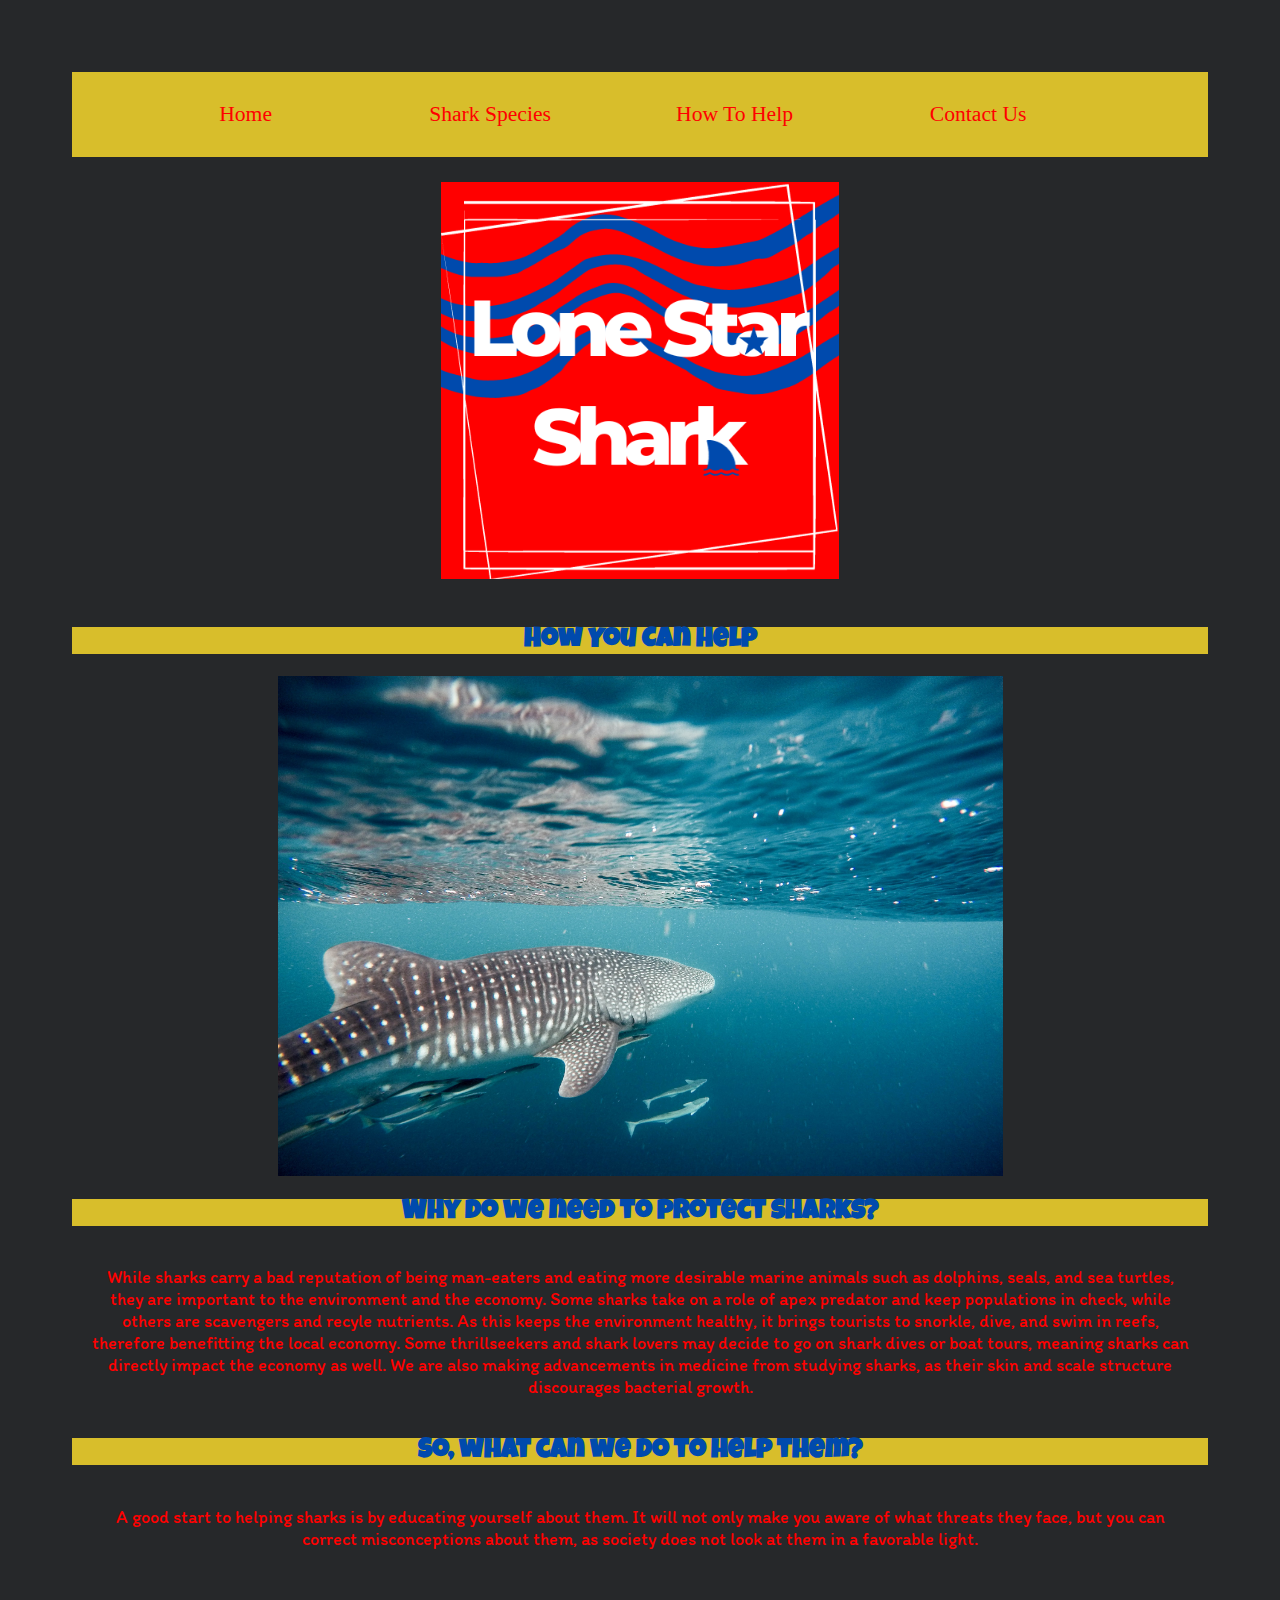
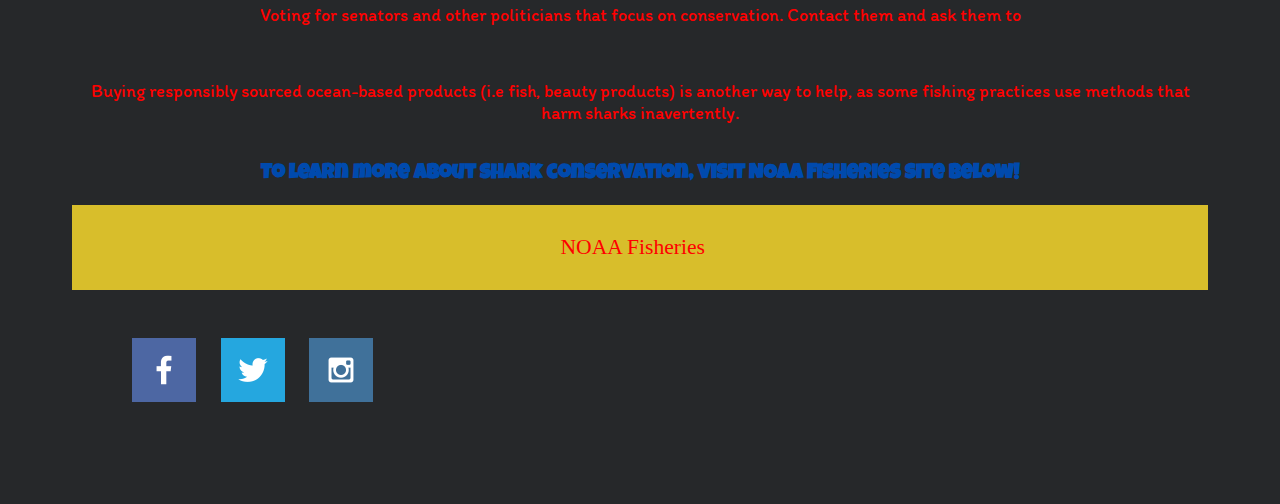
<file: lonestarsharksofficial/how_to_help.html>
<!DOCTYPE html>
<html lang="en-us">
    
  <head>
    <meta charset="utf-8">
    <title>Lone Star Sharks</title>
    <link type="text/css" rel="stylesheet" href="styles/lonestarshark.css">
  </head>

  <body>   

      <nav>
        <a href="index.html">Home</a>
        <a href="shark_species.html">Shark Species</a>
        <a href="how_to_help.html">How To Help</a>
        <a href="contactus.html">Contact Us</a>
      </nav>

    <main class="help">

      <img class="logo" src="images/lone_star_shark.png" alt="Lone Star Sharks logo"> 

        <h2>How You Can Help</h2>
        <div class="whale">
          <img class="whaleshark" src="images/whale_shark.jpg" alt="A whale shark swimming with remoras">
        </div>
        <section class="why">
        <h2>Why do we need to protect sharks?</h2>
          <p>While sharks carry a bad reputation of being man-eaters and eating more desirable marine animals such as dolphins, seals, and sea turtles, they are important to the environment and the economy. Some sharks take on a role of apex predator and keep populations in check, while others are scavengers and recyle nutrients. As this keeps the environment healthy, it brings tourists to snorkle, dive, and swim in reefs, therefore benefitting the local economy. Some thrillseekers and shark lovers may decide to go on shark dives or boat tours, meaning sharks can directly impact the economy as well. We are also making advancements in medicine from studying sharks, as their skin and scale structure discourages bacterial growth.</p>
          <h2>So, what can we do to help them?</h2>
          <p>A good start to helping sharks is by educating yourself about them. It will not only make you aware of what threats they face, but you can correct misconceptions about them, as society does not look at them in a favorable light.</p>
          <p>Voting for senators and other politicians that focus on conservation. Contact them and ask them to </p>
          <p>Buying responsibly sourced ocean-based products (i.e fish, beauty products) is another way to help, as some fishing practices use methods that harm sharks inavertently.</p>
          <h3>To learn more about shark conservation, visit NOAA Fisheries site below!</h3>
        </section>
        <div class="noaa">
            <a href="https://www.bing.com/ck/a?!&&p=223c0fb36994e146JmltdHM9MTcwMTczNDQwMCZpZ3VpZD0wMmYxMDBiZi0yOWY5LTY5YzAtMTUwYy0xMjc0Mjg3ZjY4YjYmaW5zaWQ9NTIyMA&ptn=3&ver=2&hsh=3&fclid=02f100bf-29f9-69c0-150c-1274287f68b6&psq=resources+for+shark+conservation&u=a1aHR0cHM6Ly93d3cuZmlzaGVyaWVzLm5vYWEuZ292L2ludGVybmF0aW9uYWwtYWZmYWlycy9zaGFyay1jb25zZXJ2YXRpb24&ntb=1" target="_blank">NOAA Fisheries</a>
        </div>
    </main>

  <footer>

    <div class="social">
      <a href="https://facebook.com" target="_blank">
          <img class="facebook" src="images/facebook.png" alt="fb icon">
      </a>
      <a href="https://twitter.com" target="_blank">
          <img class="twitter" src="images/twitter.png" alt="twitter icon">
      </a>
      <a href="https://instagram.com" target="_blank">
          <img class="instagram" src="images/instagram.png" alt="instagram icon">
      </a>
    </div>

  </footer>

</body>

</html>
</file>
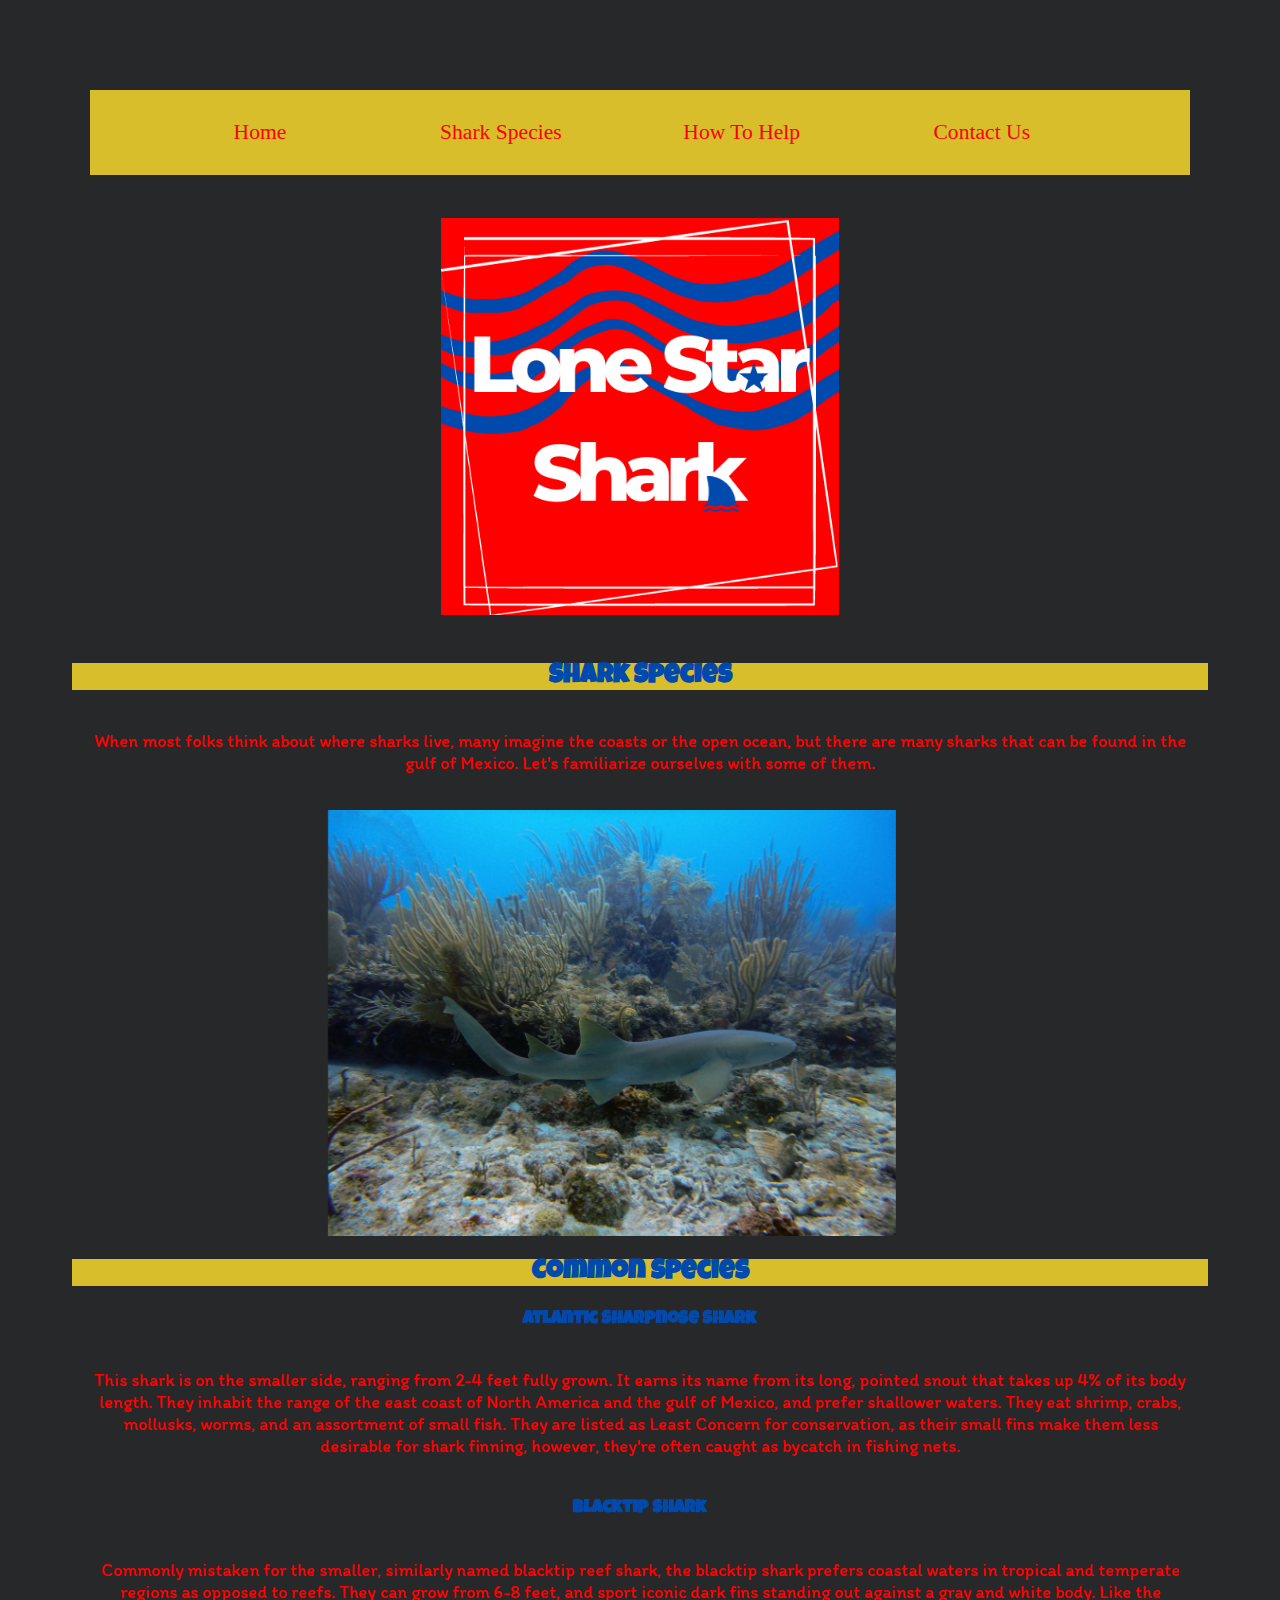
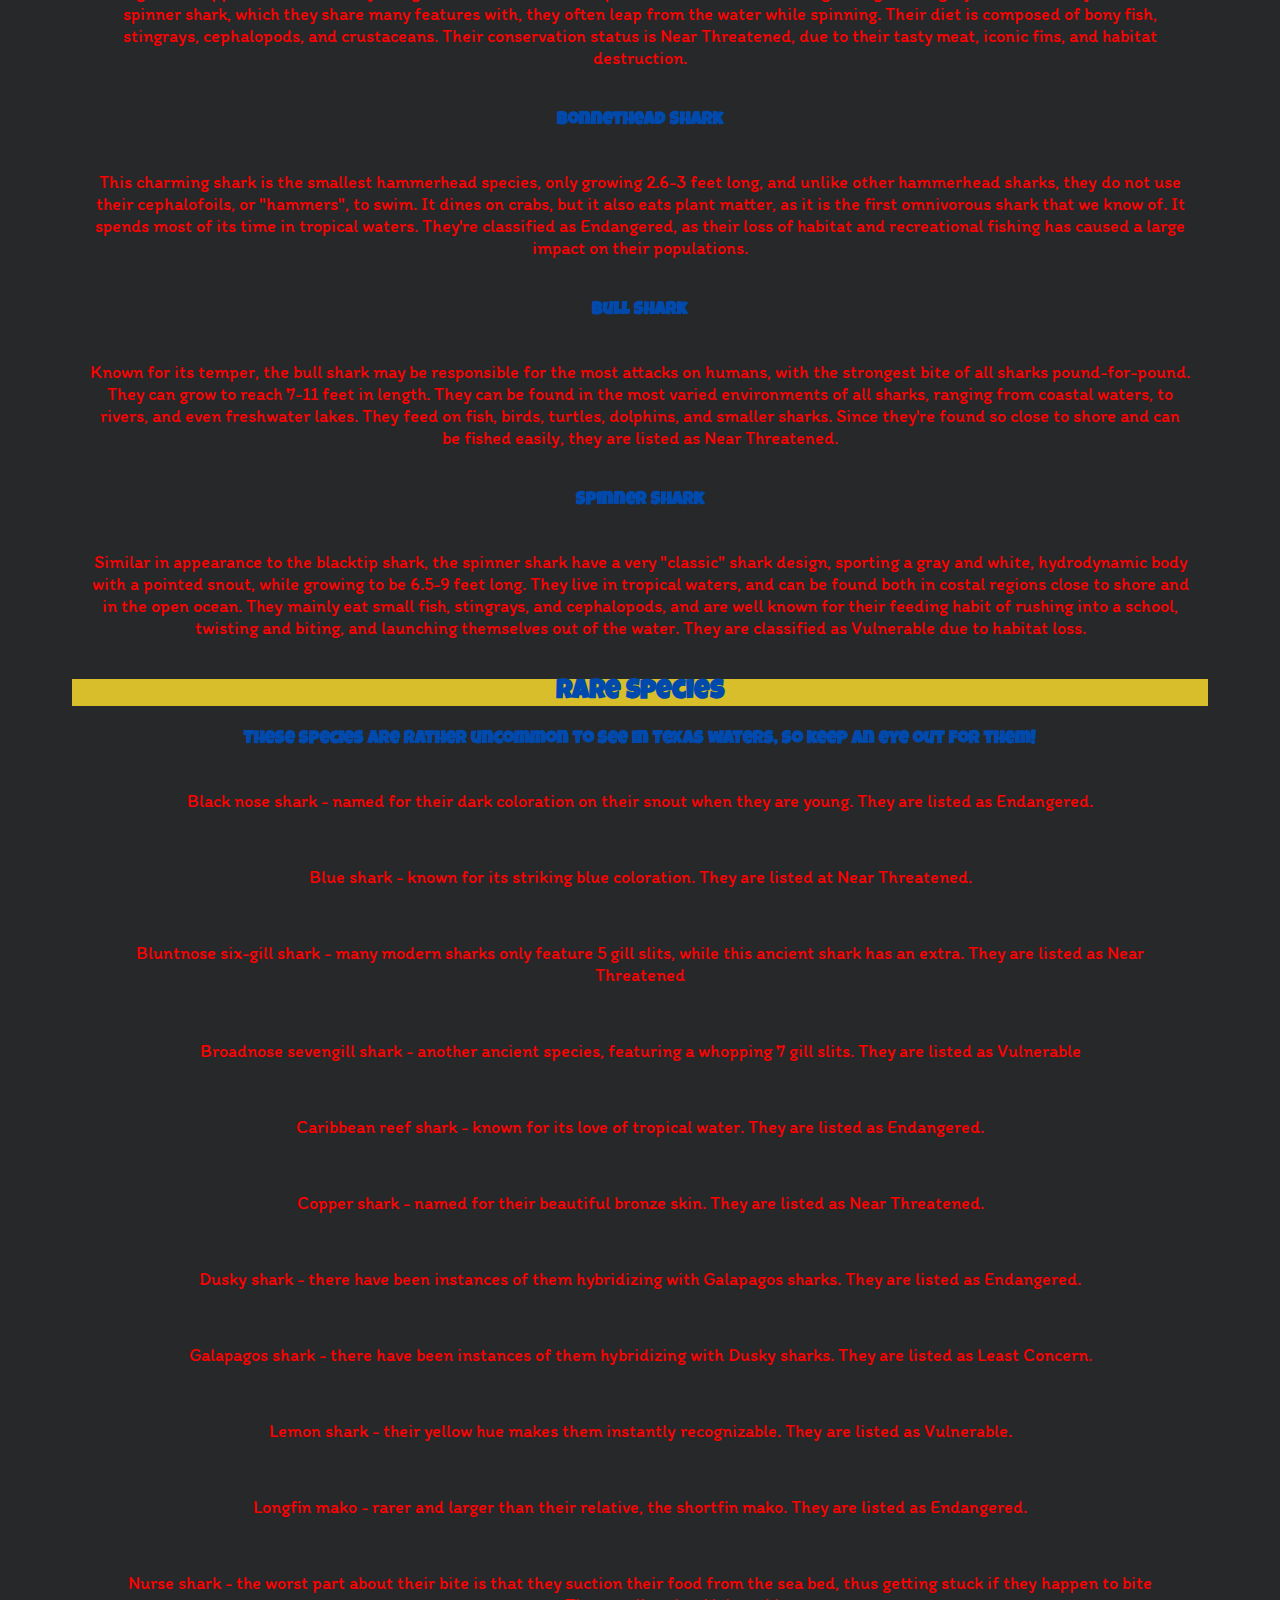
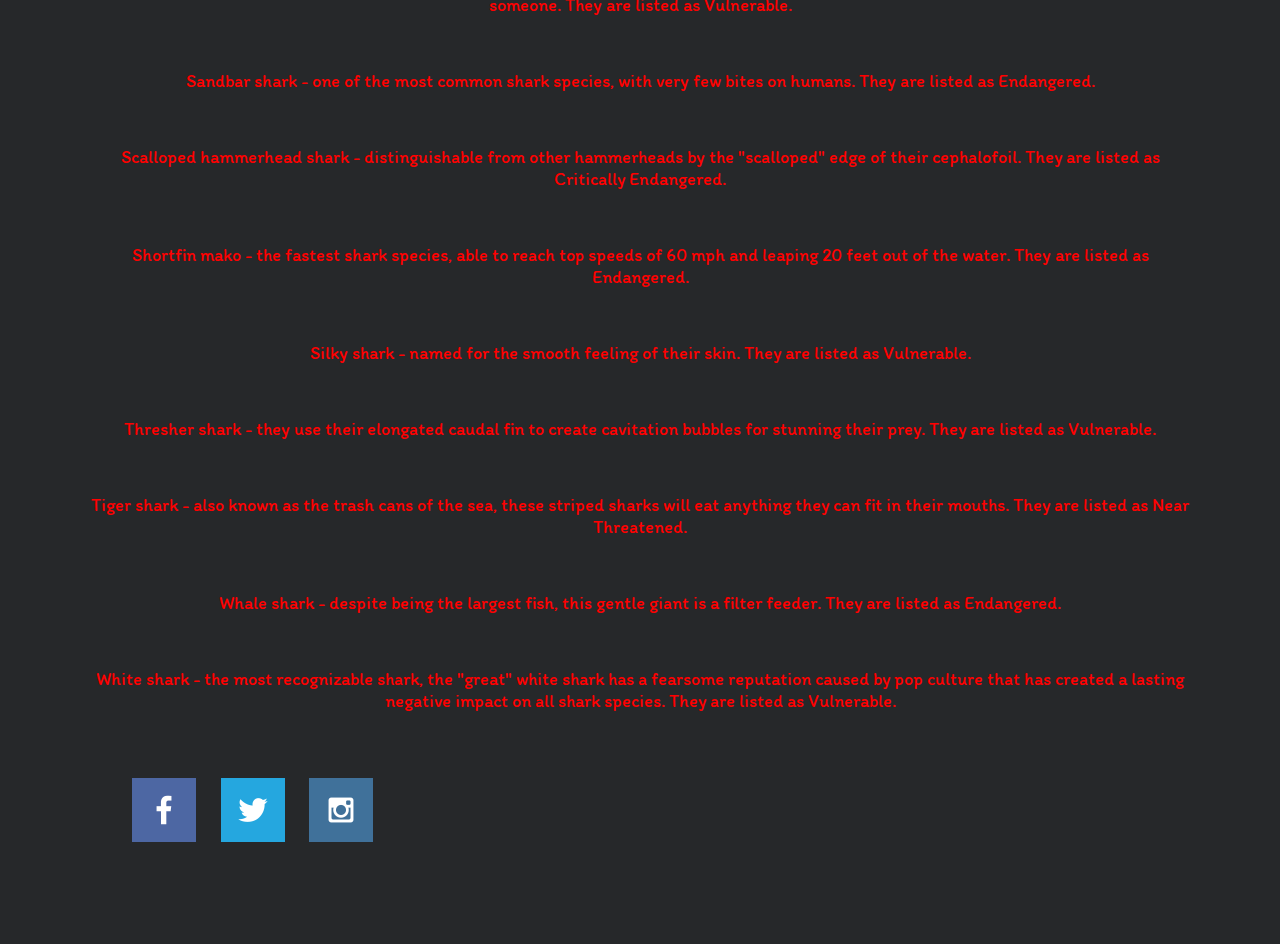
<file: lonestarsharksofficial/shark_species.html>
<!DOCTYPE html>
<html lang="en-us">
    
  <head>
    <meta charset="utf-8">
    <title>Lone Star Sharks</title>
    <link type="text/css" rel="stylesheet" href="styles/lonestarshark.css">
  </head>

  <body>
    <header>

      <nav>
        <a href="index.html">Home</a>
        <a href="shark_species.html">Shark Species</a>
        <a href="how_to_help.html">How To Help</a>
        <a href="contactus.html">Contact Us</a>
      </nav>

    </header>

    <main class="species">
      <div class="head_s">
        <img class="logo" src="images/lone_star_shark.png" alt="Lone Star Sharks logo">
      </div>
        
        <h2>Shark Species</h2>
        <p>When most folks think about where sharks live, many imagine the coasts or the open ocean, but there are many sharks that can be found in the gulf of Mexico. Let's familiarize ourselves with some of them.</p>
        
        <div class="container">
          <img src="images/nurse_shark.jpg" alt="A nurse shark swimming in a reef" class="image" style="width:100%">
          <div class="middle">
            <div class="phototext">A nurse shark swimming in a reef</div>
          </div>
        </div>
          

      <section class="common">
        <h2>Common Species</h2>
        <h4>Atlantic Sharpnose Shark</h4>
        <p>This shark is on the smaller side, ranging from 2-4 feet fully grown. It earns its name from its long, pointed snout that takes up 4% of its body length. They inhabit the range of the east coast of North America and the gulf of Mexico, and prefer shallower waters. They eat shrimp, crabs, mollusks, worms, and an assortment of small fish. They are listed as Least Concern for conservation, as their small fins make them less desirable for shark finning, however, they're often caught as bycatch in fishing nets.</p>
        <h4>Blacktip shark</h4>
        <p>Commonly mistaken for the smaller, similarly named blacktip reef shark, the blacktip shark prefers coastal waters in tropical and temperate regions as opposed to reefs. They can grow from 6-8 feet, and sport iconic dark fins standing out against a gray and white body. Like the spinner shark, which they share many features with, they often leap from the water while spinning. Their diet is composed of bony fish, stingrays, cephalopods, and crustaceans. Their conservation status is Near Threatened, due to their tasty meat, iconic fins, and habitat destruction.</p>
        <h4>Bonnethead Shark</h4>
        <p>This charming shark is the smallest hammerhead species, only growing 2.6-3 feet long, and unlike other hammerhead sharks, they do not use their cephalofoils, or "hammers", to swim. It dines on crabs, but it also eats plant matter, as it is the first omnivorous shark that we know of. It spends most of its time in tropical waters. They're classified as Endangered, as their loss of habitat and recreational fishing has caused a large impact on their populations.</p>
        <h4>Bull Shark</h4>
        <p>Known for its temper, the bull shark may be responsible for the most attacks on humans, with the strongest bite of all sharks pound-for-pound. They can grow to reach 7-11 feet in length. They can be found in the most varied environments of all sharks, ranging from coastal waters, to rivers, and even freshwater lakes. They feed on fish, birds, turtles, dolphins, and smaller sharks. Since they're found so close to shore and can be fished easily, they are listed as Near Threatened.</p>
        <h4>Spinner Shark</h4>
        <p>Similar in appearance to the blacktip shark, the spinner shark have a very "classic" shark design, sporting a gray and white, hydrodynamic body with a pointed snout, while growing to be 6.5-9 feet long. They live in tropical waters, and can be found both in costal regions close to shore and in the open ocean. They mainly eat small fish, stingrays, and cephalopods, and are well known for their feeding habit of rushing into a school, twisting and biting, and launching themselves out of the water. They are classified as Vulnerable due to habitat loss.</p>
      </section>
      <section class="rare">
        <h2>Rare Species</h2>
        <h4>These species are rather uncommon to see in Texas waters, so keep an eye out for them!</h4>
        <p>Black nose shark - named for their dark coloration on their snout when they are young. They are listed as Endangered.</p>
        <p>Blue shark - known for its striking blue coloration. They are listed at Near Threatened.</p>
        <p>Bluntnose six-gill shark - many modern sharks only feature 5 gill slits, while this ancient shark has an extra. They are listed as Near Threatened</p>
        <p>Broadnose sevengill shark - another ancient species, featuring a whopping 7 gill slits. They are listed as Vulnerable</p>
        <p>Caribbean reef shark - known for its love of tropical water. They are listed as Endangered.</p>
        <p>Copper shark - named for their beautiful bronze skin. They are listed as Near Threatened.</p>
        <p>Dusky shark - there have been instances of them hybridizing with Galapagos sharks. They are listed as Endangered.</p>
        <p>Galapagos shark - there have been instances of them hybridizing with Dusky sharks. They are listed as Least Concern.</p>
        <p>Lemon shark - their yellow hue makes them instantly recognizable. They are listed as Vulnerable.</p>
        <p>Longfin mako - rarer and larger than their relative, the shortfin mako. They are listed as Endangered.</p>
        <p>Nurse shark - the worst part about their bite is that they suction their food from the sea bed, thus getting stuck if they happen to bite someone. They are listed as Vulnerable.</p>
        <p>Sandbar shark - one of the most common shark species, with very few bites on humans. They are listed as Endangered.</p>
        <p>Scalloped hammerhead shark - distinguishable from other hammerheads by the "scalloped" edge of their cephalofoil. They are listed as Critically Endangered.</p>
        <p>Shortfin mako - the fastest shark species, able to reach top speeds of 60 mph and leaping 20 feet out of the water. They are listed as Endangered.</p>
        <p>Silky shark - named for the smooth feeling of their skin. They are listed as Vulnerable.</p>
        <p>Thresher shark - they use their elongated caudal fin to create cavitation bubbles for stunning their prey. They are listed as Vulnerable.</p>
        <p>Tiger shark - also known as the trash cans of the sea, these striped sharks will eat anything they can fit in their mouths. They are listed as Near Threatened.</p>
        <p>Whale shark - despite being the largest fish, this gentle giant is a filter feeder. They are listed as Endangered.</p>
        <p>White shark - the most recognizable shark, the "great" white shark has a fearsome reputation caused by pop culture that has created a lasting negative impact on all shark species. They are listed as Vulnerable.</p>
      </section>
    </main>
 
  <footer>

    <div class="social">
      <a href="https://facebook.com" target="_blank">
          <img class="facebook" src="images/facebook.png" alt="fb icon">
      </a>
      <a href="https://twitter.com" target="_blank">
          <img class="twitter" src="images/twitter.png" alt="twitter icon">
      </a>
      <a href="https://instagram.com" target="_blank">
          <img class="instagram" src="images/instagram.png" alt="instagram icon">
      </a>
    </div>

  </footer>

</body>

</html>
</file>
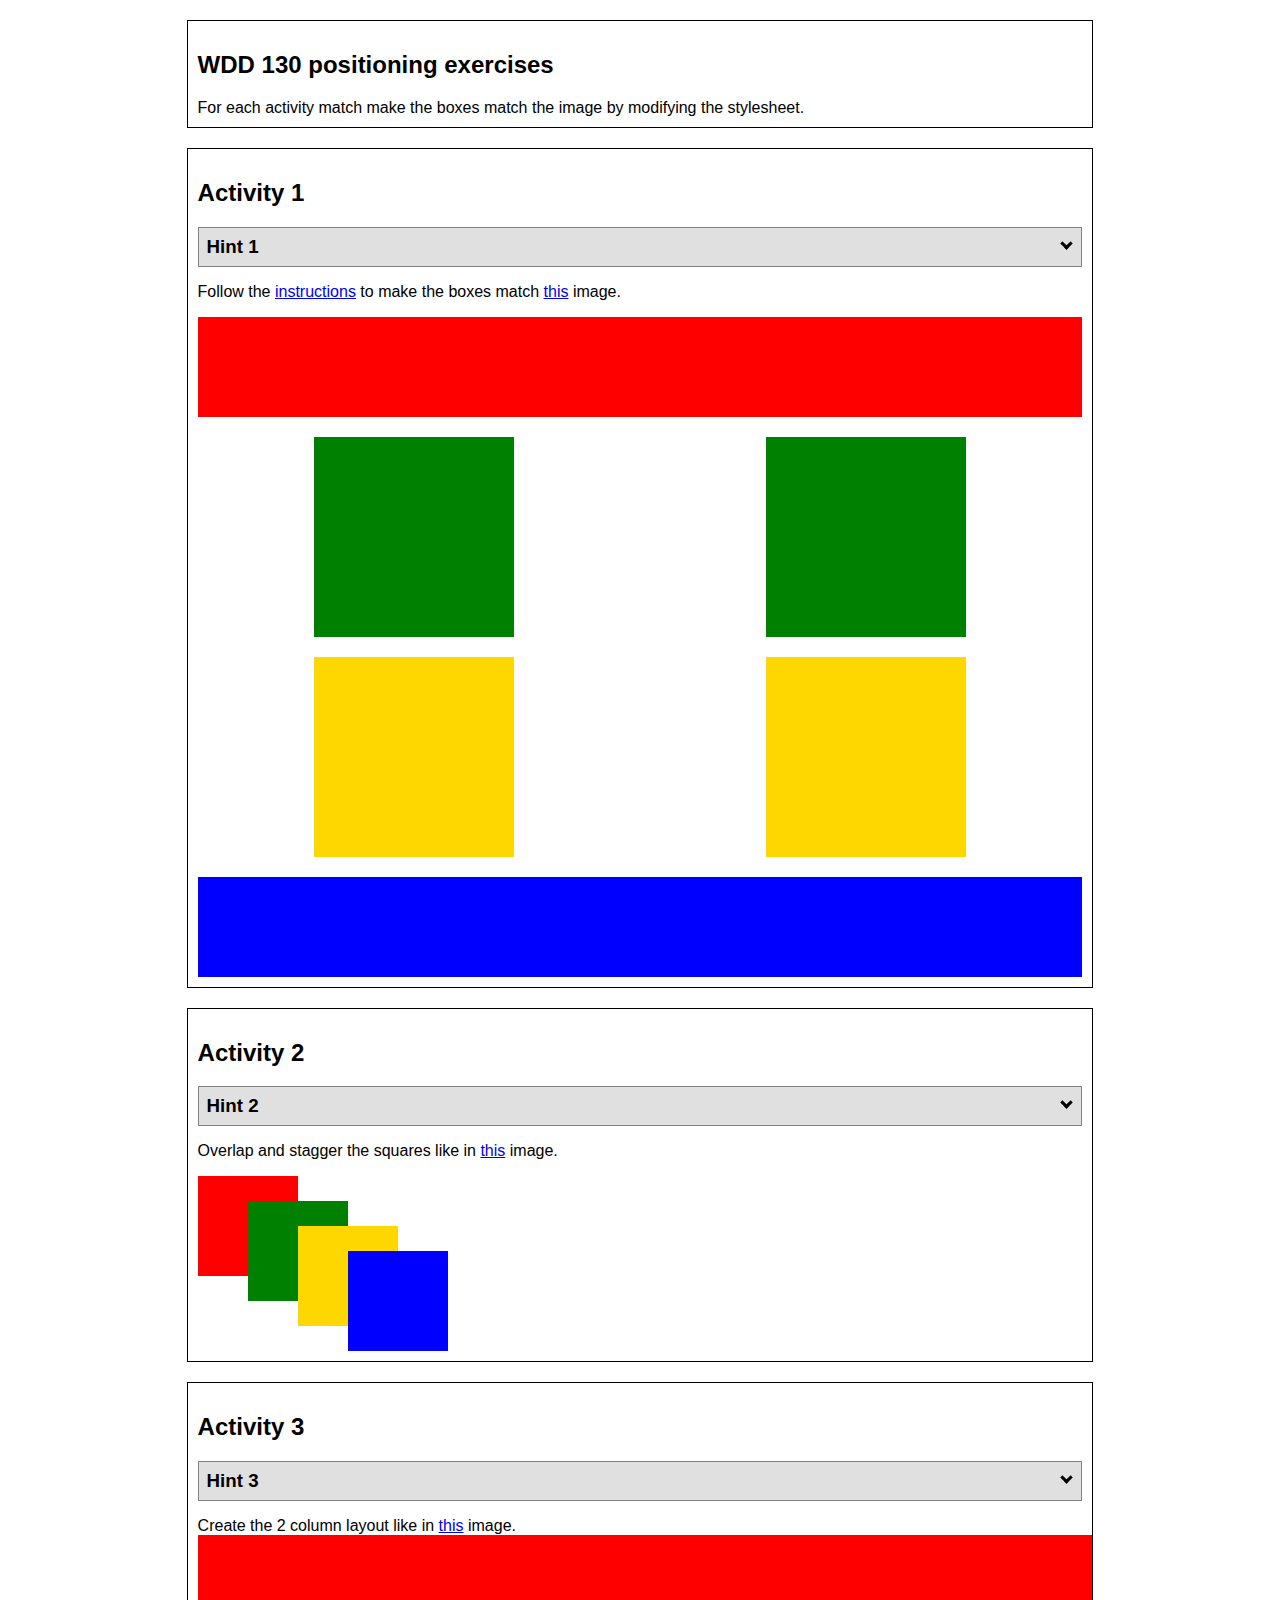
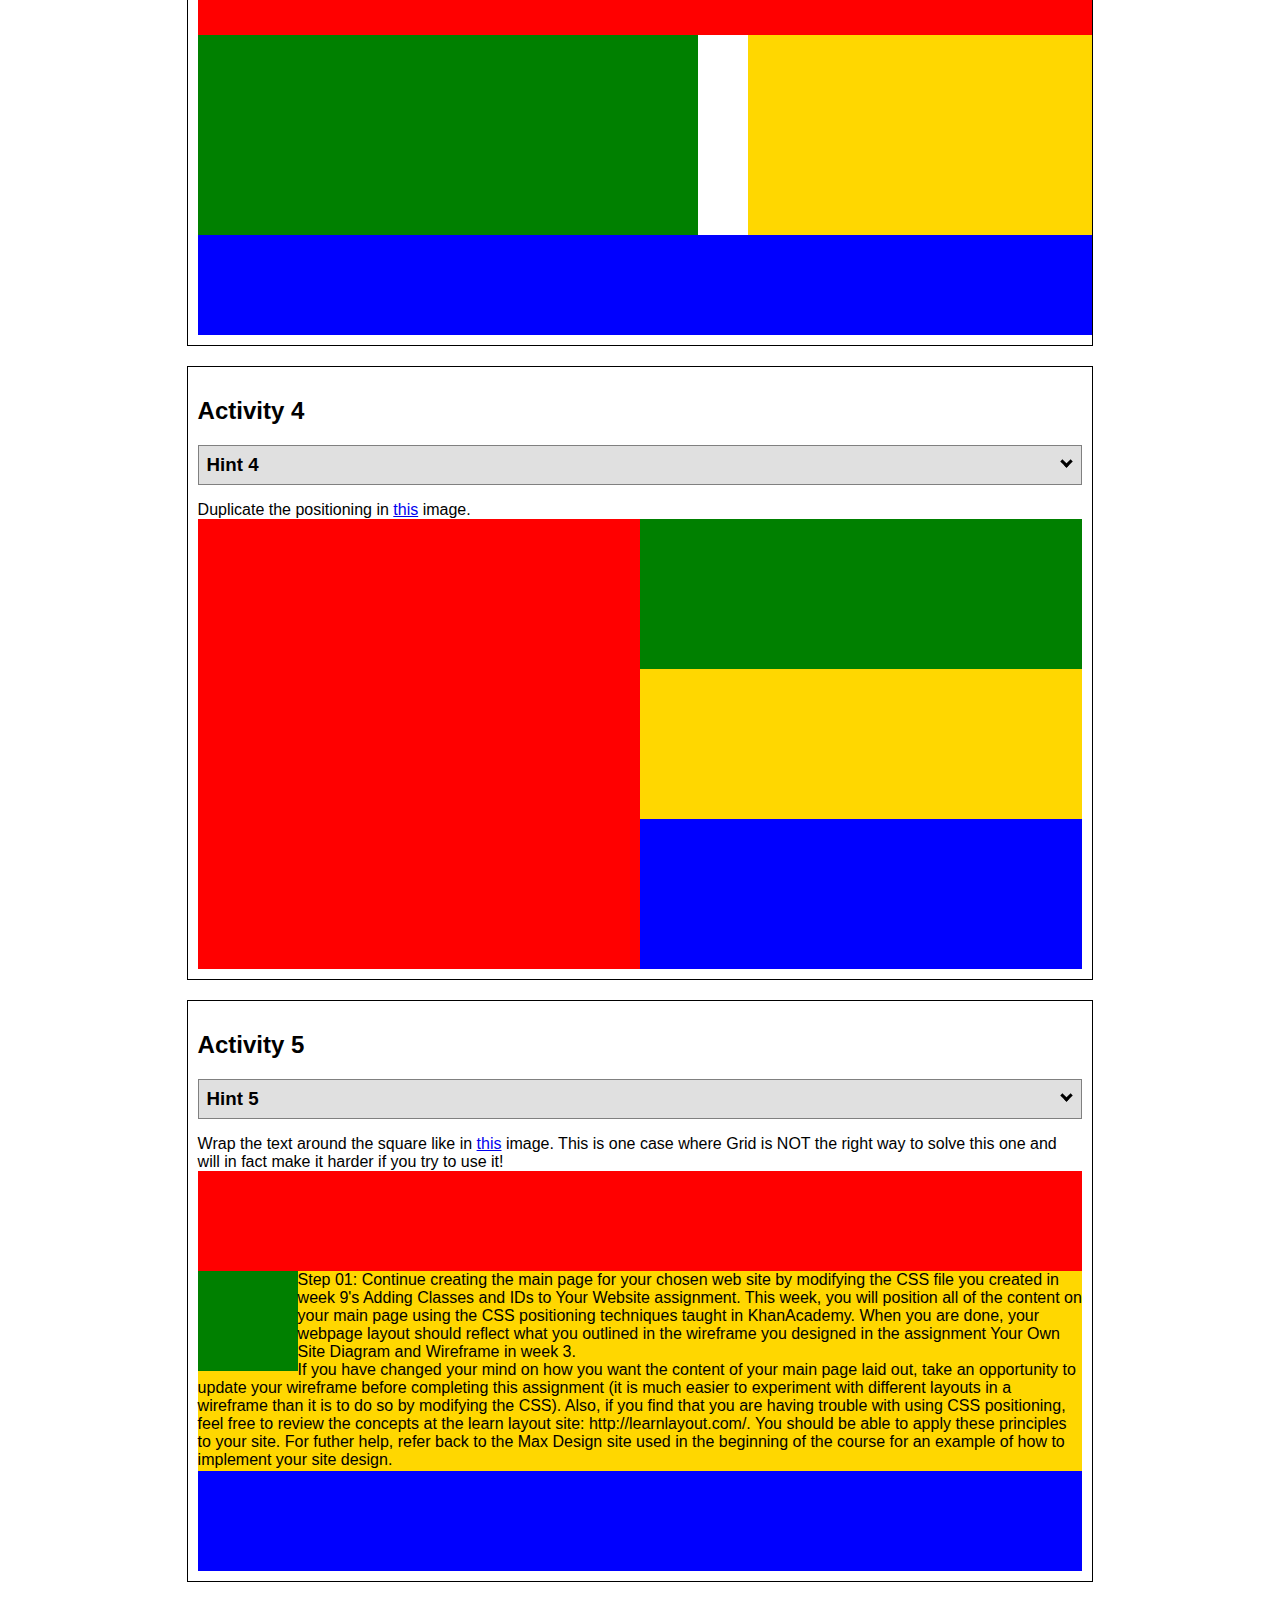
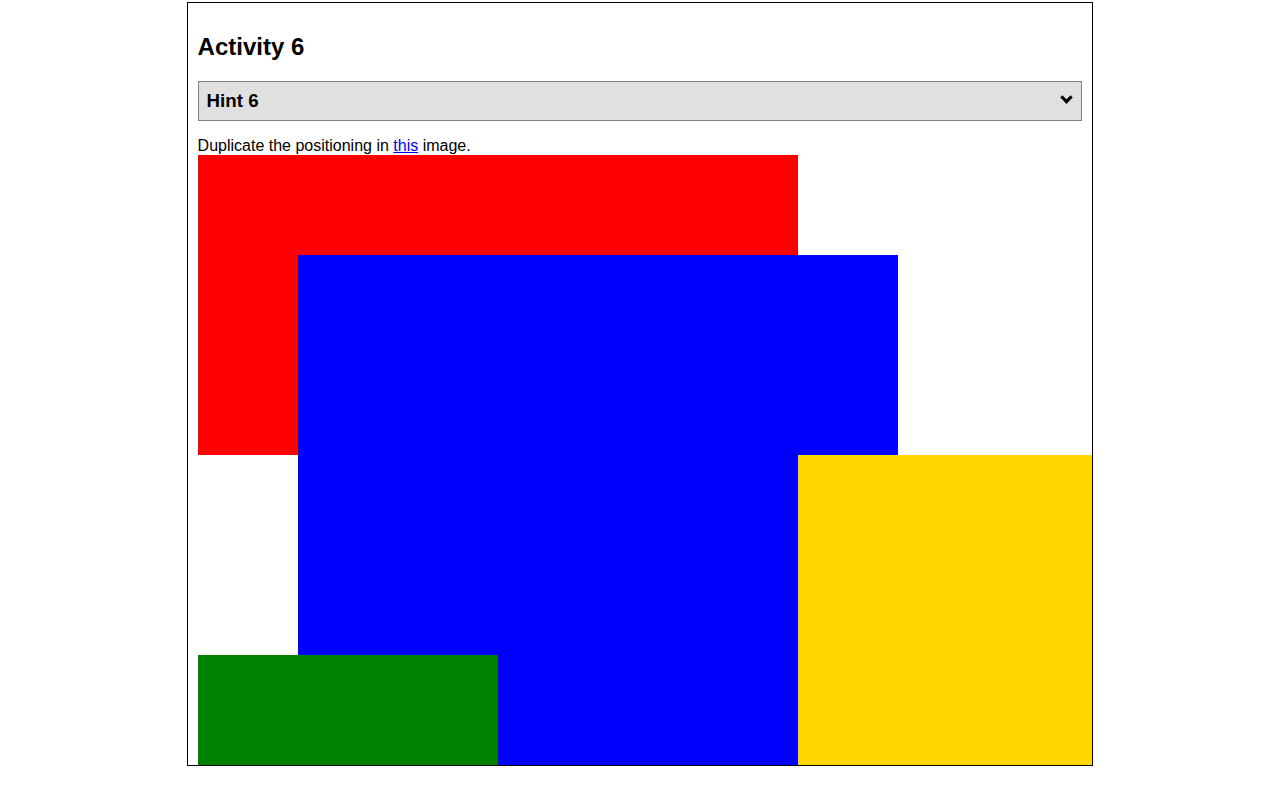
<file: positioning/positioning.html>
<!DOCTYPE html>
<html lang="en">
  <head>
    <!-- HTML - Name: positioning.html -->
    <title>Positioning Activity</title>
    <link rel="stylesheet" type="text/css" href="positionstyles.css" />
  </head>
  <body>
    <div class="activity">
      <h2>WDD 130 positioning exercises</h2>
      For each activity match make the boxes match the image by modifying the stylesheet.</div>
    <div class="activity">
      <h2>Activity 1</h2>
      <section class="hint"><input type="checkbox" ><i></i> <h3>Hint 1</h3><div><p>Check out the <a href="https://byui-wdd.github.io/wdd130/activities/w06-css-positioning.html" target="_blank">activity instructions</a> in Ilearn!</p></div></section>
      <p>Follow the <a href="https://byui-wdd.github.io/wdd130/activities/w06-css-positioning.html" target="_blank">instructions</a> to make the boxes match  <a href="https://byui-wdd.github.io/wdd130/images/example1.png" target="_blank">this</a> image.</p>
      <div class="content1" >
        <div class="red1" ></div>
        <div class="green1" ></div>
        <div class="green1" ></div>
        <div class="yellow1"></div>
        <div class="yellow1"></div>
        <div class="blue1"></div>
      </div>
    </div>
    <div class="activity">
      <h2>Activity 2</h2>
      <section class="hint"><input type="checkbox" > <h3>Hint 2</h3><i></i><div>
      <ul>
      <li>grid-template-columns: 50px 50px 50px 50px 50px </li></ul></div></section>
      <p>Overlap and stagger the squares like in <a href="https://byui-wdd.github.io/wdd130/images/example2.png" target="_blank">this</a> image.</p>
      <div class="content2" >
        <div class="red2" ></div>
        <div class="green2" ></div>
        <div class="yellow2"></div>
        <div class="blue2"></div>
      </div>
    </div>
    <div class="activity">
      <h2>Activity 3</h2>
      <section class="hint"><input type="checkbox" > <h3>Hint 3</h3><i></i><div><p>This one is going to be best solved with CSS Grid. Remember to make the boxes the right width first...then start moving them around. </p><h4>Properties used:</h4><ul><li>display:grid;</li><li>grid-template-columns:</li><li>grid-column-gap:</li>
        <li>grid-column:</li>  </ul></div></section>
      Create the 2 column layout like in <a href="https://byui-wdd.github.io/wdd130/images/example3.png" target="_blank">this</a>  image.
      <div class="content3" >
        <div class="red3" ></div>
        <div class="green3" ></div>
        <div class="yellow3"></div>
        <div class="blue3"></div>
      </div>
    </div>
    <div class="activity">
      <h2>Activity 4</h2>
      <section class="hint"><input type="checkbox" > <h3>Hint 4</h3><i></i><div><p>For the others we have been primarily concerned with width. For this one you will need to adjust height as well. </p><h4>Properties used:</h4><ul><li>display:grid;</li><li>grid-template-columns:</li><li>grid-row:</li></ul></div></section>
      Duplicate the positioning in <a href="https://byui-wdd.github.io/wdd130/images/example4.png" target="_blank">this</a> image. 
      <div class="content4" >
        <div class="red4" ></div>
        <div class="green4" ></div>
        <div class="yellow4"></div>
        <div class="blue4"></div>
      </div>
    </div>

    <div class="activity">
      <h2>Activity 5</h2>
      <section class="hint"><input type="checkbox" > <h3>Hint 5</h3><i></i><div><p>Grid is <strong>not</strong> the right way to do this.  In fact there is only one way to really do that...and that is with float. Remember that we float the thing we want the text to wrap around.  Also remember to start by making all the shapes the right size and shape.</p><h4>Properties used:</h4><ul><li>float: left;</li></ul></div></section>
      Wrap the text around the square like in <a href="https://byui-wdd.github.io/wdd130/images/example5.png" target="_blank">this</a> image. This is one case where Grid is NOT the right way to solve this one and will in fact make it harder if you try to use it!
      <div class="content5" >
        <div class="red5" ></div>
        <div class="green5" ></div>
        <div class="yellow5">Step 01: Continue creating the main page for your chosen web site by modifying the CSS file you created in week 9's Adding Classes and IDs to Your Website assignment. This week, you will position all of the content on your main page using the CSS positioning techniques taught in KhanAcademy. When you are done, your webpage layout should reflect what you outlined in the wireframe you designed in the assignment Your Own Site Diagram and Wireframe in week 3. <br />
          If you have changed your mind on how you want the content of your main page laid out, take an opportunity to update your wireframe before completing this assignment (it is much easier to experiment with different layouts in a wireframe than it is to do so by modifying the CSS). Also, if you find that you are having trouble with using CSS positioning, feel free to review the concepts at the learn layout site: http://learnlayout.com/. You should be able to apply these principles to your site. For futher help, refer back to the Max Design site used in the beginning of the course for an example of how to implement your site design.</div>
        <div class="blue5"></div>
      </div>
    </div>
    <div class="activity">
      <h2>Activity 6</h2>
      <section class="hint"><input type="checkbox" > <h3>Hint 6</h3><i></i><div><p>This one is all about visualizing the grid behind the layout. If you are having a hard time doing that first: all the sizes are even multiples of 100, and second here is another example with the lines drawn: <a href="https://byui-wdd.github.io/wdd130/images/example6-hint.png" target="_blank">example 6 with lines</a>. For this one you will find it easiest if you use px for the column width. You can also use <kbd>z-index</kbd> to control the element layering.    </p><h4>Properties used:</h4><ul><li>display:grid;</li><li>grid-template-columns:</li><li>grid-column:</li><li>grid-row:</li><li><a href="https://www.w3schools.com/cssref/pr_pos_z-index.asp" target="_blank">z-index:</a></li></ul></div></section>
      Duplicate the positioning in <a href="https://byui-wdd.github.io/wdd130/images/example6.png" target="_blank">this</a> image.
      <div class="content6" >
        <div class="red6" ></div>
        <div class="green6" ></div>
        <div class="yellow6"></div>
        <div class="blue6"></div>
      </div>
    </div>
  </body>
</html>
</file>
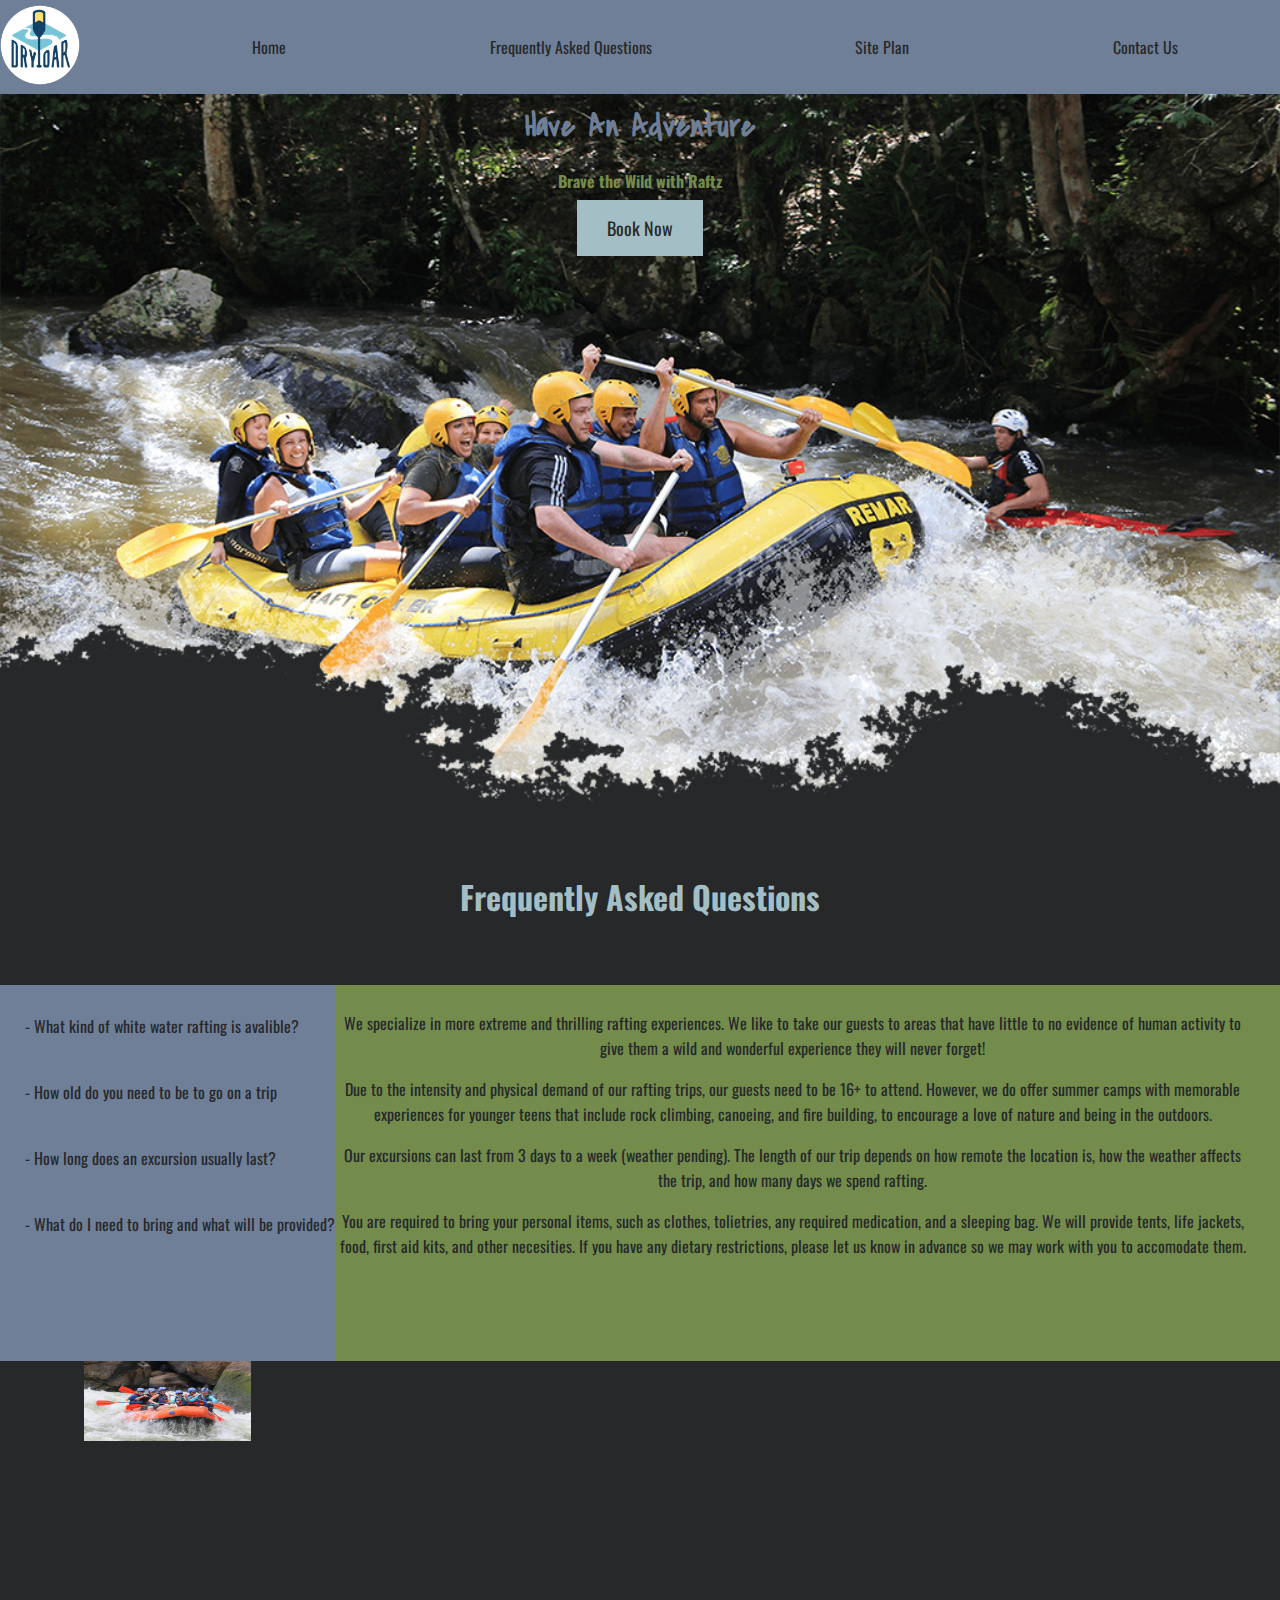
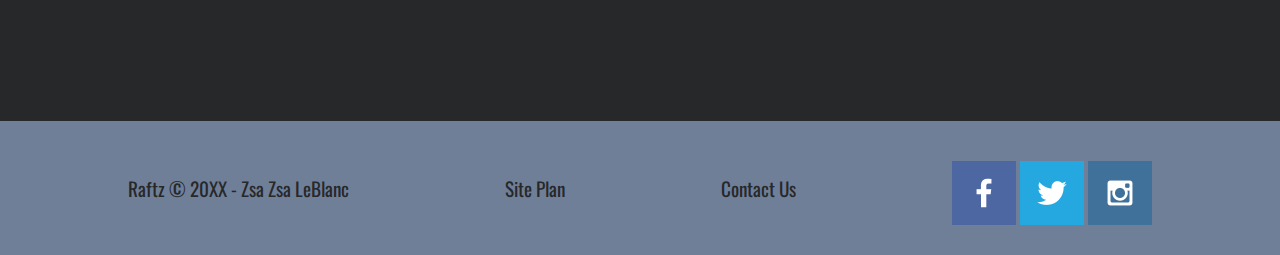
<file: wwr/faq.html>
<!DOCTYPE html>
<html lang="en">
<head>
    <meta charset="UTF-8">
    <meta name="viewport" content="width=device-width, initial-scale=1.0">
    <title>Whitewater Rafting Excursions | Raftz | Home</title>
    <link rel="stylesheet" href="styles/style.css">
</head>
<body>
<header>
    <a id="logo_link" href="index.html">
        <img class="logo" src="images/logo.png" alt="Raftz Logo">
    </a>
    <nav>
        <a href="index.html">Home</a>
        <a href="faq.html">Frequently Asked Questions</a>
        <a href="site-plan-rafting.html">Site Plan</a>
        <a href="contactus.html">Contact Us</a>
    </nav>
</header>
<div id="hero">
    <div id="hero-box">
        <img id="hero-img" src="images/hero.png" alt="People enjoying white water rafting">
    </div>
    <section id="hero-msg">
        <h1 class="home-title">Have An Adventure</h1>
        <h4>Brave the Wild with Raftz</h4>
        <div class='button-box'>
            <a class='book' href="contactus.html">Book Now</a>
        </div>
    </section>
</div>
<main class="faq">
    <section class="head">
        <h1>Frequently Asked Questions</h1>
    </section>
    <section class="q">
        <p> - What kind of white water rafting is avalible?</p>
        <p> - How old do you need to be to go on a trip</p>
        <p> - How long does an excursion usually last?</p>
        <p> - What do I need to bring and what will be provided?</p>
    </section>
    <section class="answer">
        <p>We specialize in more extreme and thrilling rafting experiences. We like to take our guests to areas that have little to no evidence of human activity to give them a wild and wonderful experience they will never forget!</p>
        <p>Due to the intensity and physical demand of our rafting trips, our guests need to be 16+ to attend. However, we do offer summer camps with memorable experiences for younger teens that include rock climbing, canoeing, and fire building, to encourage a love of nature and being in the outdoors.</p>
        <p>Our excursions can last from 3 days to a week (weather pending). The length of our trip depends on how remote the location is, how the weather affects the trip, and how many days we spend rafting.</p>
        <p>You are required to bring your personal items, such as clothes, tolietries, any required medication, and a sleeping bag. We will provide tents, life jackets, food, first aid kits, and other necesities. If you have any dietary restrictions, please let us know in advance so we may work with you to accomodate them.</p>
    </section>
    <section id="raft_img">
        <img class="page2img" src="images/raftingpagetwo.jpg" alt="Group enjoying rafting">
    </section>
</main>
<footer>
    <p>Raftz &copy; 20XX - Zsa Zsa LeBlanc</p>
    <p><a href="site-plan-rafting.html">Site Plan</a></p>
    <p><a href="contactus.html">Contact Us</a></p>
    <div class="social">
        <a href="https://facebook.com" target="_blank">
            <img src="images/facebook.png" alt="fb icon">
        </a>
        <a href="https://twitter.com" target="_blank">
            <img src="images/twitter.png" alt="twitter icon">
        </a>
        <a href="https://instagram.com" target="_blank">
            <img src="images/instagram.png" alt="instagram icon">
        </a>
    </div>
</footer>
</body>
</html>
</file>
<file: lonestarsharksofficial/styles/lonestarshark.css>
/* if you are using any Google fonts change the font names below to your fonts. 
Any spaces in your font name should be replaced with a +. 
Fonts are separated by a | */
@import url('https://fonts.googleapis.com/css2?family=Itim&family=Luckiest+Guy&display=swap');



:root {
  /* change the values below to your colors from your palette */
  --primary-color: #FF0000   ;
  --secondary-color: #004AAD ;
  --accent1-color: #D8BE2B;
  --accent2-color: white;

  /* change the values below to your chosen font(s) */
  --heading-font: "Luckiest Guy", Helvetica, sans-serif;
  --paragraph-font: "Itim", Helvetica, sans-serif;

  /* these colors below should be chosen from among your palette colors above */
  --headline-color-on-white: #004aad;  /* headlines on a white background */ 
  --headline-color-on-color: white; /* headlines on a colored background */ 
  --paragraph-color-on-white: #ff0000; /* paragraph text on a white background */ 
  --paragraph-color-on-color: white; /* paragraph text on a colored background */ 
  --paragraph-background-color: #26282a  ;
  --nav-link-color: #ff0000;
  --nav-background-color: #D8be2b;
  --nav-hover-link-color: white;
  --nav-hover-background-color: #ff0000;
}


/*  Look around below...but DON'T CHANGE ANYTHING! */

body {
  max-width: 1200px;
  margin: 0 auto;
  padding: 4em;
  font-size: 18px;
  text-align: center;
    background-color: #26282A;
}
img {
  display: block;
  margin: 0 auto;
}
h1, h2, h3, h4, h5, h6 {
  font-family: var(--heading-font);
  color: var(--headline-color-on-white);
}
h2 {
  text-align: center;
  background-color: #D8BE2B;
}

hr {
  height: 3px;
  margin: 35px 0;
  background: var(--accent1-color);
}
header {
  padding: 1em;
  text-align: center;
  color: var(--headline-color-on-color);
  background-color: var(--paragraph-background-color);
}
header > h1, header > h2 {
  color: var(--headline-color-on-color);
}

p {
  font-family: var(--paragraph-font);
  color: var(--paragraph-color-on-white);
  padding: 1em;
}
.colors {
  width: 100%;
  min-width: 350px;
  margin: 30px auto;
  text-align: center;
}
.colors th {
  background-color: rgb(30, 19, 95);
}
.colors td{
  width: 25%;
  height: 3em;
}

.primary {
  background-color: var(--primary-color);
}
.secondary {
  background-color: var(--secondary-color);
}
.accent1 {
  background-color: var(--accent1-color);
}
.accent2{
  background-color: var(--accent2-color);
}

p.colored {
  background-color: var(--paragraph-background-color);
  color: var(--paragraph-color-on-color);
}

nav {
  background-color: var(--nav-background-color);
  line-height: 3em;
  text-align: center;
  font-size: 1.2em;
}
nav  {
  list-style-type: none;
  display: flex;

}
nav a {
  padding:1em;
  min-width: 120px;
  text-decoration: none;
  padding: 10px;
  padding-left: 10%;
}

nav a:link, nav a:visited {
  color: var(--nav-link-color);
}

nav a:hover {
  color: var(--nav-hover-link-color);
  background-color: var(--nav-hover-background-color);
}

.sm-home {
  grid-area: home;
  background-color: #ccc;
  line-height: 3em;
}
.sm-page2 {
  grid-area: page2;
  background-color: #ccc;
  line-height: 3em;
}
.sm-page3 {
  grid-area: page3;
  background-color: #ccc;
  line-height: 3em;
}

.top {
  grid-area: top;
  border-left: 1px solid;
}

.left {
  grid-area: left;
  border-top: 1px solid;
  border-left: 1px solid;
}

.right {
  grid-area: right;
  border-top: 1px solid;
  border-right: 1px solid;
}

.main {
  max-width: 1600px;
  margin: 0 auto;
}

.logo {
  width: 35%;
  height: 35%;
  padding-top: 25px;
  padding-bottom: 25px;
}

.nurses, .whiteshark, .whales {
  height: 500px;
  width: 725px;
}

.container {
  position: relative;
  width: 50%;
padding-left: 15%;
}

.image {
  opacity: 1;
  display: block;
  width: 100%;
  height: auto;
  transition: .5s ease;
  backface-visibility: hidden;
  padding-left: 15%;
}

.middle {
  transition: .5s ease;
  opacity: 0;
  position: absolute;
  top: 50%;
  left: 50%;
  transform: translate(-50%, -50%);
  -ms-transform: translate(-50%, -50%);
  text-align: center;
  padding-left: 15%;
}

.container:hover .image {
  opacity: 0.3;
  padding-left: 15%;
}

.container:hover .middle {
  opacity: 1;
  padding-left: 15%;
}

.phototext {
  background-color: #004aad;
  color: white;
  font-size: 16px;
  align-items: center;
}

.species {
  max-width: 1600px;
  margin: 0 auto;
}

.help {
  max-width: 1600px;
  margin: 0 auto;
}

.whaleshark {
  height: 500px;
  width: 725px;
}

.noaa {
  background-color: #D8BE2B;
  line-height: 3em;
  text-align: center;
  font-size: 1.2em;
}
.noaa  {
  list-style-type: none;
  display: flex;

}
.noaa a {
  padding:1em;
  min-width: 120px;
  text-decoration: none;
  padding: 10px;
  text-align: center;
}

.noaa a:link, .noaa a:visited {
  color: var(--nav-link-color);
  padding-left: 43%;
}

.noaa a:hover {
  color: var(--nav-hover-link-color);
  background-color: var(--nav-hover-background-color);
}

.wireframe {
  background-color: #D8BE2B;
  line-height: 3em;
  text-align: center;
  font-size: 1.2em;
}
.wireframe  {
  list-style-type: none;
  display: flex;

}
.wireframe a {
  padding:1em;
  min-width: 120px;
  text-decoration: none;
  padding: 10px;
  text-align: center;
}

.wireframe a:link, .noaa a:visited {
  color: var(--nav-link-color);
  padding-left: 43%;
}

.wireframe a:hover {
  color: var(--nav-hover-link-color);
  background-color: var(--nav-hover-background-color);
}

footer {
  padding: 25px 50px;
  margin-top: 20px;
  display: flex;
}

footer .social img {
  padding-top: 3px;
  line-height: 3em;
  text-align: center;
  display: block;
  margin: auto;
  display: inline;
}

.social a {
  padding:1em;
  min-width: 120px;
  text-decoration: none;
  padding: 10px;
}
</file>
<file: wwr/styles/style.css>
@import url('https://fonts.googleapis.com/css2?family=Covered+By+Your+Grace&family=Oswald:wght@300&display=swap');

/*testing*/

#content {
    max-width: 1600px;
    margin: 0 auto;
}

#hero-msg h1, #hero-msg h4 {
    text-align: center;
    grid-column: 2/3;
    grid-row: 1/2;
}

#hero-msg {
    grid-column: 2/3;
    grid-row: 1/2;
    margin-top: 100px;
}

#hero {
    display: grid;
    grid-template-columns: 1fr 3fr 1fr;
    margin-top: -100px; 
}

#hero-box {
    grid-column: 1/4;
    grid-row: 1/3;
    z-index: -1;
}

.button-box {
    text-align: center;
}

main section {
    text-align: center;
}

#background {
    height: 725px;
}

body {
    font-family: "Oswald", Helvetica, sans-serif;
    background-color: #26282A;
    margin: 0;
    padding: 0;
}

h2 {
    margin: 0;
}

header {
    display: grid;
    grid-template-columns: 150px auto;
    background-color: #707F98;
}

nav {
    display: flex;
    justify-content: space-around;
}

.home-title {
    font-family: "Covered By Your Grace", Helvetica, sans-serif;
    font-size: 2em;
    color: #707F98;
    margin-top: 10px;
}

h4 {
    color: #738C4C;
}

.msg h2 {
    color: #26282A;
}

.msg p {
    font-size: .8em;
    color: #26282A;
    padding-bottom: 15px;
}

nav a {
    text-align: center;
    text-decoration: none;
    padding: 35px;
    color: #26282A;
    text-decoration: none;
}
nav a:hover {
    background-color: #738C4C;
}

.book, .join {
    font-size: 18px;
    background-color: #A3BEC4;
    color: #26282A;
    text-decoration: none;
    padding: 15px 30px;
    margin-top: 50px;
}

.book:hover, .join:hover {
    background-color: #707F98;
    color: #26282A;
    border-radius: 5px;
}

#background {
    background-color: #738C4C;
    grid-column: 1/11;
    grid-row: 4/9;
}

.home-grid {
    display: grid;
    grid-template-columns:  repeat(10, 1fr);
}

.card-img, .mountains {
    width: 100%;
}

.card-img {
    border: 10px solid #738C4C;
    transition: transform .5s;
    box-shadow: 5px 5px 10px #707F98;
}

.card-img:hover {
    opacity: .6;
    transform: scale(1.1);
}

main section img {
    box-sizing: border-box;
}

.rivers-card, .camping-card, .rapids-card {
    margin: 200px 0;
}

.rivers-card {
    grid-column: 2/4;
    grid-row: 2/3;
}

.camping-card {
    grid-column: 5/7;
    grid-row: 2/3;
}

.rapids-card {
    grid-column: 8/10;
    grid-row: 2/3;
}

.mountains {
    grid-column: 2/7;
    grid-row: 5/8;
    box-shadow: 5px 5px 10px #738C4C;
}

.msg {
    background-color: #A3BEC4;
    line-height: 1.5em;
    padding: 35px;
    grid-column: 6/10;
    grid-row: 6/7;
    box-shadow: 5px 5px 10px #707F98;
}

.faq {
    display: grid;
}
.head {
    grid-column: 1/3;
    color: #A3BEC4;
}

.q {
    background-color: #707F98;
    color: #26282A;
    text-align: left;
    line-height: 50px;
    padding-left: 25px;
    grid-row: 2/4;
}

.answer {
    background-color: #738C4C;
    color: #26282A;
    text-align: center;
    line-height: 25px;
    padding-right: 30px;
    padding-top: 10px;
    grid-row: 2/4;
}

.page2img {
    width: 50%;
    height: 50%;
    align-items: center;
}

footer {
    background-color: #707F98;
    color: #26282A;
    padding: 25px 50px;
    margin-top: 200px;
    display: flex;
    justify-content: space-around;
    align-items: center;
}

footer a {
    color: #26282A;
    text-decoration: none;
}

footer a:hover {
    color: #A3BEC4;
}

footer p {
    font-size: 1.2em;
}    

footer p a:hover {
    text-decoration: underline;
}    

footer .social img {
    padding-top: 15px;
}

.logo {
    width: 80px;
}

.icon {
    width: 80px;
    padding-top: 10px;
}

#hero-img {
    width: 100%;
}

#logo_link {
    padding-top: 5px;
}




@media screen and (max-width: 900px) {
    #hero, .home-grid {
        display: block;
        height: auto;
    }
    nav, footer {
        flex-direction: column;
    }
    nav a {
        display: block;
        padding: 15px;
    }
    #hero {
        margin-top: 0;
    }
    #hero-msg {
        margin-top: 0;
    }
    #hero-msg h4 {
        display: none;
    }
    #hero-msg h1 {
        color: #6f7364;
    }
    .home-title {
        font-size: 25px;
    }
    .rivers-card, .camping-card, .rapids-card { 
        margin: 50px auto;
        width: 60%;
    }
    #background {
        display: none;
    }
    .mountains, .msg {
        width: 80%;
        display: block;
        margin: 0 auto;
    }
    footer {
        margin-top: 25px;
    }
}
</file>
<file: lonestarsharks/styles/site-plan.css>
/* if you are using any Google fonts change the font names below to your fonts. 
Any spaces in your font name should be replaced with a +. 
Fonts are separated by a | */
@import url('https://fonts.googleapis.com/css2?family=Itim&family=Luckiest+Guy&display=swap');



:root {
  /* change the values below to your colors from your palette */
  --primary-color: #FF0000   ;
  --secondary-color: #004AAD ;
  --accent1-color: #D8BE2B;
  --accent2-color: white;

  /* change the values below to your chosen font(s) */
  --heading-font: "Luckiest Guy", Helvetica, sans-serif;
  --paragraph-font: "Itim", Helvetica, sans-serif;

  /* these colors below should be chosen from among your palette colors above */
  --headline-color-on-white: #004aad;  /* headlines on a white background */ 
  --headline-color-on-color: white; /* headlines on a colored background */ 
  --paragraph-color-on-white: #ff0000; /* paragraph text on a white background */ 
  --paragraph-color-on-color: white; /* paragraph text on a colored background */ 
  --paragraph-background-color: #004aad  ;
  --nav-link-color: #ff0000;
  --nav-background-color: #D8be2b;
  --nav-hover-link-color: white;
  --nav-hover-background-color: #ff0000;
}


/*  Look around below...but DON'T CHANGE ANYTHING! */

body {
  max-width: 1200px;
  margin: 0 auto;
  padding: 4em;
  font-size: 18px;
  text-align: center;
    background-color: #26282A;
}
img {
  display: block;
  margin: 0 auto;
}
h1, h2, h3, h4, h5, h6 {
  font-family: var(--heading-font);
  color: var(--headline-color-on-white);
}
h2 {
  text-align: center;
  background-color: #D8BE2B;
}

hr {
  height: 3px;
  margin: 35px 0;
  background: var(--accent1-color);
}
header {
  padding: 1em;
  text-align: center;
  color: var(--headline-color-on-color);
  background-color: var(--paragraph-background-color);
}
header > h1, header > h2 {
  color: var(--headline-color-on-color);
}

p {
  font-family: var(--paragraph-font);
  color: var(--paragraph-color-on-white);
  padding: 1em;
}
.colors {
  width: 100%;
  min-width: 350px;
  margin: 30px auto;
  text-align: center;
}
.colors th {
  background-color: rgb(30, 19, 95);
}
.colors td{
  width: 25%;
  height: 3em;
}

.primary {
  background-color: var(--primary-color);
}
.secondary {
  background-color: var(--secondary-color);
}
.accent1 {
  background-color: var(--accent1-color);
}
.accent2{
  background-color: var(--accent2-color);
}

p.colored {
  background-color: var(--paragraph-background-color);
  color: var(--paragraph-color-on-color);
}

nav {
  background-color: var(--nav-background-color);
  line-height: 3em;
  text-align: center;
  font-size: 1.2em;
}
nav  {
  list-style-type: none;
  display: flex;

}
nav a {
  padding:1em;
  min-width: 120px;
  text-decoration: none;
  padding: 10px;

}
nav a:link, nav a:visited {
  color: var(--nav-link-color);
}
nav a:hover {
  color: var(--nav-hover-link-color);
  background-color: var(--nav-hover-background-color);
}

.sitemap {
  display: grid;
  justify-content: center;

  grid-template-columns: repeat(6, 15%);
  grid-template-rows: 3em 1.5em 1.5em 3em;
  grid-template-areas: ". . home home . ."
    ". . . top . ."
    ". left left right right ."
    "page2 page2 . . page3 page3";
}
.sitemap > div {

  text-align: center;

}
.sm-home {
  grid-area: home;
  background-color: #ccc;
  line-height: 3em;
}
.sm-page2 {
  grid-area: page2;
  background-color: #ccc;
  line-height: 3em;
}
.sm-page3 {
  grid-area: page3;
  background-color: #ccc;
  line-height: 3em;
}

.top {
  grid-area: top;
  border-left: 1px solid;
}

.left {
  grid-area: left;
  border-top: 1px solid;
  border-left: 1px solid;
}

.right {
  grid-area: right;
  border-top: 1px solid;
  border-right: 1px solid;
}

.main {
  max-width: 1600;
  margin: 0 auto;
}

.nurses, .whiteshark, .whales {
  height: 500px;
  width: 725px;
}

.homepic, .page1, .page2 {
  height: 725px;
  width: 500px;
}

.species {
  max-width: 1600px;
  margin: 0 auto;
}

.nurseshark {
  height: 500px;
  width: 725px;
}

.help {
  max-width: 1600;
  margin: 0 auto;
}

.whaleshark {
  height: 500px;
  width: 725px;
}
</file>
<file: positioning/positionstyles.css>
/* CSS - Name: "positionstyles.css" */
/* Activity 1 styles */
.content1 {
  /* This is the parent of the activity 1 boxes. */
  display: grid;
  grid-template-columns: 1fr 1fr;
  justify-items: center;
  gap: 20px;
}
.red1 { 
  width: 100%; 
  height: 100px; 
  background-color: red; 
  grid-column: 1/3;
} 
.green1 {
  width: 200px; 
  height: 200px; 
  background-color: green; 

} 
.yellow1 {
  width: 200px; 
  height: 200px; 
  background-color: gold; 
} 
.blue1 {
  width: 100%; 
  height: 100px; 
  background-color: blue;
  grid-column: 1/3;
} 
/* Activity 2 styles */ 
.content2 {
  /* This is the parent of the activity 2 boxes. */
  display: grid;
  grid-template-columns: 50px 50px 50px 50px;
}
.red2 {
  width: 100px; 
  height: 100px; 
  background-color: red; 
} 
.green2 { 
  width: 100px; 
  height: 100px; 
  background-color: green;
  margin-top: 25px; 
} 
.yellow2 {
  width: 100px; 
  height: 100px; 
  background-color: gold; 
  margin-top: 50px;
} 
.blue2 {
  width: 100px; 
  height: 100px; 
  background-color: blue; 
  margin-top: 75px;
} 
/* Activity 3 styles */ 
.content3 {
  /* This is the parent of the activity 3 boxes. */
  display: grid;
  grid-template-columns: 1fr 1fr;
  grid-column-gap: 50px;
}
.red3 {
  width: 100%; 
  height: 100px; 
  background-color: red;
  grid-column: 1/3; 
} 
.green3 {
  width: 500px; 
  height: 200px; 
  background-color: green;
  float: left;
} 
.yellow3 {
  width: 500px; 
  height: 200px; 
  background-color: gold;
  float: right; 
} 
.blue3 {
  width: 100%;
  height: 100px; 
  background-color: blue;
  grid-column: 1/3;
} 
/* Activity 4 styles */ 
.content4 {
  /* This is the parent of the activity 4 boxes. */
  height: 450px;
display: grid;
grid-template-columns: 1fr 1fr;
grid-template-rows: 1fr 1fr 1fr;
}
.red4 {
  width: 100%; 
  height: 100%; 
  background-color: red; 
  grid-column: 1/2;
  grid-row: 1/4;
} 
.green4 {
  width: 100%; 
  height: 100%; 
  background-color: green; 

} 
.yellow4 {
  width: 100%; 
  height: 100%; 
  background-color: gold; 
  
} 
.blue4 {
  width: 100%; 
  height: 100%; 
  background-color: blue; 
  
} 
/* Activity 5 styles */ 
.content5 {
  /* This is the parent of the activity 5 boxes. */
  height: 400px;
}
.red5 { 
  width: 100%; 
  height: 100px; 
  background-color: red; 
} 
.green5 { 
  width: 100px; 
  height: 100px; 
  background-color: green; 
  float: left;

} 
.yellow5 {
  width: 100%; 
  height: 200px; 
  background-color: gold; 
  
} 
.blue5 {
  width: 100%; 
  height: 100px; 
  background-color: blue; 
} 
/* Activity 6 styles */ 
.content6 {
  /* This is the parent of the activity 6 boxes. */
  display: grid;
  grid-template-columns: repeat(6, 100px);
  grid-template-rows: repeat(6, 100px);
}
.red6 {
  width: 600px; 
  height: 300px; 
  z-index: 1;
  background-color: red; 
} 
.green6 {
  width: 300px; 
  height: 300px; 
  z-index: 3;
  grid-row: 6/7;
  background-color: green; 
} 
.yellow6 {
  width: 300px; 
  height: 500px; 
  z-index: 4;
  grid-row: 4/5;
  grid-column: 7/8;
  background-color: gold; 
} 
.blue6 {
  width: 600px; 
  height: 600px; 
  z-index: 2;
  grid-column: 2/3;
  grid-row: 2/3;
  background-color: blue; 
} 


/* Do not make any changes below here */
.activity {
  width: 70%; 
  margin: 20px auto; 
  font-family: Arial, sans-serif; 
  border: 1px solid black; 
  padding: 10px; 
  clear:both; 
  overflow: auto;
} 

.hint {
  border: 1px solid grey;
  background: #e0e0e0;
  padding: .5em;
  position: relative;
  margin: 1em 0;
}
.hint h3 {
  margin: 0;
}
.hint:hover {
  background: #d0d0d0;
}
.hint > div {
  display: none;
}

.hint input[type=checkbox] {
  position: absolute;
  width: 100%;
  height: 100%;
  opacity: 0;
  z-index: 1;
  cursor: pointer;
}

.hint input[type=checkbox]:checked ~ div {
  display: block;
}

.hint i {
  position: absolute;
  transform: translate(-6px, 0);
  margin-top: 16px;
  right: 10px;
  top: -3px;
}
.hint i:before, .hint i:after {
  content: "";
  position: absolute;
  background-color: black;
  width: 3px;
  height: 9px;
}
.hint i:before {
  transform: translate(2px, 0) rotate(45deg);
}
.hint i:after {
  transform: translate(-2px, 0) rotate(-45deg);
}

.hint input[type=checkbox]:checked ~ i:before {
  transform: translate(-2px, 0) rotate(45deg);
}
.hint input[type=checkbox]:checked ~ i:after {
  transform: translate(2px, 0) rotate(-45deg);
}
.hint a {
  position: relative;
  z-index: 1;
}
</file>
